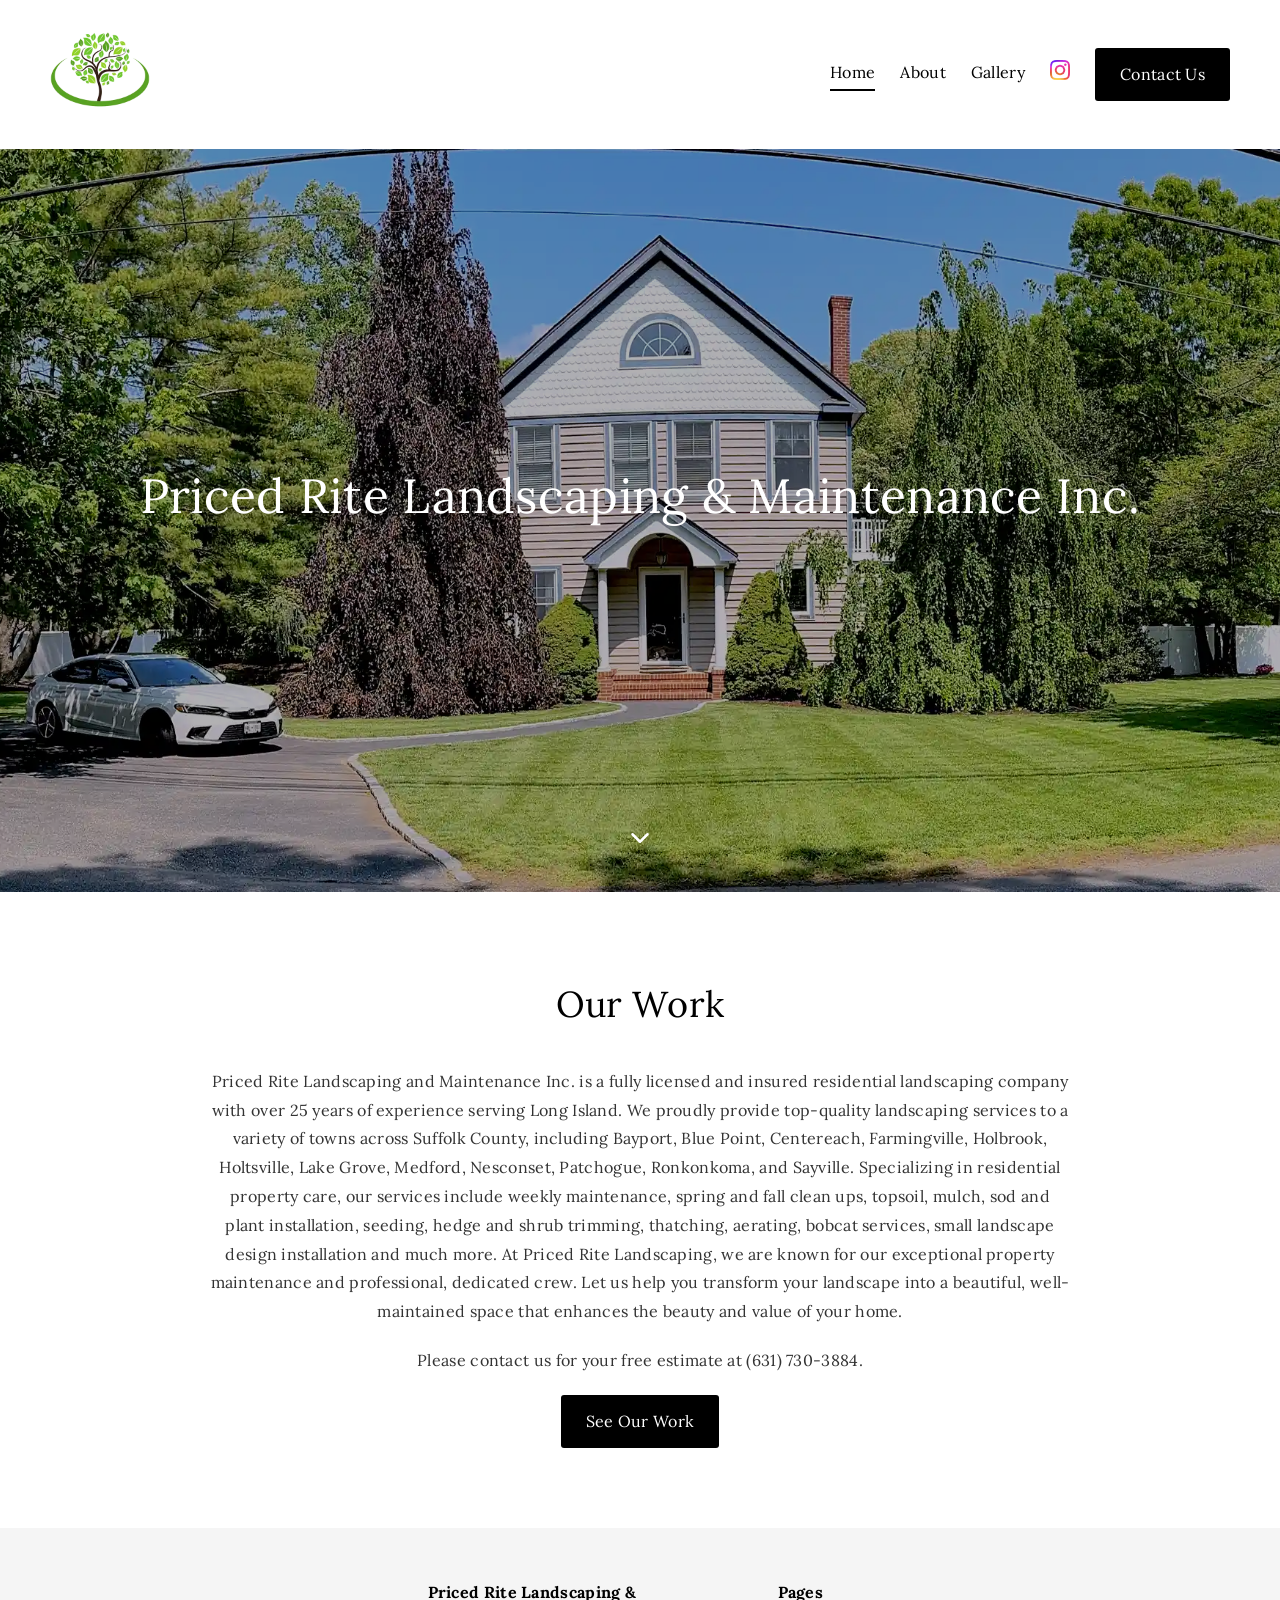
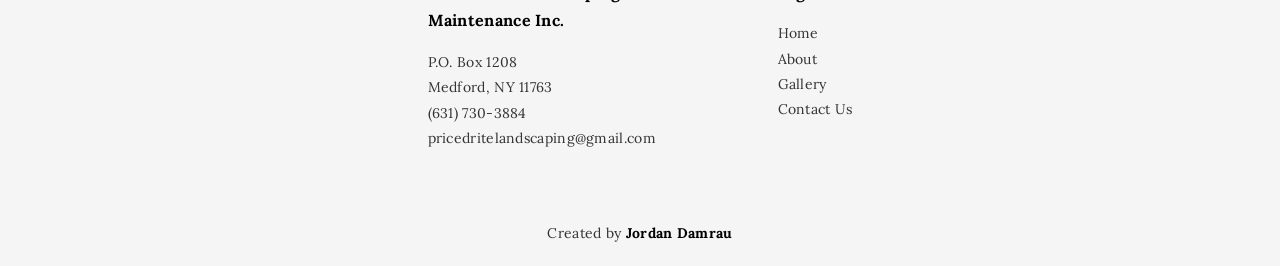
<file: index.html>
<!DOCTYPE html>
<html lang="en">
<head>
  <meta charset="UTF-8" />
  <meta name="viewport" content="width=device-width, initial-scale=1.0" />
  <title>Priced Rite Landscaping & Maintenance Inc.</title>
  <meta name="description" content="Priced Rite Landscaping & Maintenance Inc. offers reliable residential landscaping services across Suffolk County, NY. Free estimates!">
  
    <style>
      /* Resets and global defaults */
      * {
        margin: 0;
        padding: 0;
        box-sizing: border-box;
        scroll-behavior: smooth;
      }
    
      body {
        padding-top: 100px;
        font-family: 'Lora', serif;
        background-color: #ffffff;
        color: #000000;
        line-height: 1.8;
        letter-spacing: 0.3px;
      }
    
      /* Header */
      header {
        position: fixed;
        top: 0;
        left: 0;
        width: 100%;
        background-color: #ffffff;
        display: flex;
        justify-content: space-between;
        align-items: center;
        padding: 20px 50px;
        z-index: 1000;
        transition: all 0.3s ease;
      }
    
      header.scrolled {
        padding: 10px 50px;
      }
    
      .logo img {
        height: 100px;
        width: auto;
        transition: height 0.3s ease;
      }
      
      header.scrolled .logo img {
        height: 60px;
        width: auto;
      }
    
      nav {
        display: flex;
        align-items: center;
        gap: 25px;
      }
    
      nav a.nav-link {
        text-decoration: none;
        color: #000000;
        font-size: 16px;
        position: relative;
        padding-bottom: 5px;
      }
    
      nav a.nav-link::after {
        content: '';
        position: absolute;
        left: 0;
        bottom: 0;
        width: 100%;
        height: 2px;
        background-color: #ccc;
        opacity: 0;
        transition: opacity 0.3s ease;
      }
    
      nav a.nav-link:hover::after {
        opacity: 1;
      }
    
      nav a.nav-link.active::after {
        background-color: #000;
        opacity: 1;
      }
    
      /* Hero Section */
      .hero {
        position: relative;
        width: 100%;
        height: 88vh;
        overflow: hidden;
        white-space: nowrap;
      }
    
      .hero-image {
        position: relative;
        width: 100%;
        height: 100%;
      }
    
      .hero-image img {
        width: 100%;
        height: 100%;
        object-fit: cover;
      }
    
      .hero-image::after {
        content: "";
        position: absolute;
        top: 0;
        left: 0;
        width: 100%;
        height: 100%;
        background: rgba(0, 0, 0, 0.3);
        z-index: 1;
      }
    
      .hero-text {
        position: absolute;
        top: 50%;
        left: 50%;
        transform: translate(-50%, -50%);
        color: #ffffff;
        text-align: center;
        z-index: 2;
      }
    
      .hero-text h1 {
        font-size: 48px;
        font-weight: normal;
        margin: 0;
      }
    
      /* Down Arrow */
      .down-arrow {
        position: absolute;
        bottom: 30px;
        left: 50%;
        transform: translateX(-50%);
        animation: bounce 2s infinite;
        cursor: pointer;
        z-index: 2;
      }
    
      .down-arrow svg {
        stroke: #ffffff;
        transition: stroke 0.3s ease;
      }
    
      .down-arrow:hover svg {
        stroke: #cccccc;
      }
    
      @keyframes bounce {
        0%, 20%, 50%, 80%, 100% {
          transform: translateX(-50%) translateY(0);
        }
        40% {
          transform: translateX(-50%) translateY(-10px);
        }
        60% {
          transform: translateX(-50%) translateY(-5px);
        }
      }
      
      /* Responsive */
    @media (max-width: 768px) {
      body {
        padding-top: 150px;
      }

      .hero {
        height: 80vh;
      }

      .hero-text h1 {
        font-size: 24px;
        white-space: normal;
        overflow: visible;
        text-overflow: initial;
        max-width: 90vw;
      }

      header {
        flex-direction: column;
        gap: 20px;
        padding: 20px;
        white-space: wrap;
      }

      nav {
        flex-wrap: wrap;
        justify-content: center;
      }

      .logo img {
        height: 80px; /* Normal state on mobile */
      }
      
      header.scrolled .logo img {
        height: 50px; /* Scrolled state on mobile */
      }

      footer {
        flex-direction: column;
        align-items: center;
        text-align: center;
      }
    
      .footer-section {
        max-width: 100%;
      }
    }
    </style>
  
  <link rel="preload" as="style" href="style.css" onload="this.onload=null;this.rel='stylesheet'">
  <noscript><link rel="stylesheet" href="style.css"></noscript>
  
  <link rel="icon" type="image/png" href="imgs/logo.webp" />
  
  <!-- Preconnect to improve Google Fonts loading -->
  <link rel="preconnect" href="https://fonts.googleapis.com">
  <link rel="preconnect" href="https://fonts.gstatic.com" crossorigin>

  <!-- Preload the Google Font, then switch rel to stylesheet -->
  <link rel="preload" as="style" href="https://fonts.googleapis.com/css2?family=Lora:ital,wght@0,400..700;1,400..700&display=swap" 
    onload="this.onload=null;this.rel='stylesheet'">
    
  <link rel="preload" as="image" href="imgs/logo.webp" />
  <link rel="preload" as="image" href="imgs/main_page-1920.webp" />
  <link rel="preload" as="image" href="imgs/main_page-1280.webp" />
  <link rel="preload" as="image" href="imgs/main_page-768.webp" />
  <link rel="preload" as="image" href="imgs/main_page-480.webp" />

  <!-- Fallback for users with JS disabled -->
  <noscript>
    <link rel="stylesheet" href="https://fonts.googleapis.com/css2?family=Lora:ital,wght@0,400..700;1,400..700&display=swap">
  </noscript>
</head>
<body>
<script src="scripts.js" defer></script>

  <header>
    <div class="logo">
      <a href="/"><img src="imgs/logo.webp" alt="Logo" width="200" height="80" loading="lazy" /></a>
    </div>
    <nav>
        <a href="/" class="nav-link active">Home</a>
        <a href="/about-us/" class="nav-link">About</a>
        <a href="/gallery/" class="nav-link">Gallery</a>
        
        <!-- No class here -->
        <a href="https://www.instagram.com/pricedritelandscaping/">
          <img src="imgs/insta.webp" alt="Instagram" width="20" height="20">
        </a>
        
        <!-- No class here -->
        <a href="/contact-us/" class="btn-see-work">Contact Us</a>
      </nav>
  </header>

  <main>
  <section class="hero">
    <div class="hero-image">
      <img 
              src="imgs/main_page-1920.webp"
              srcset="
                imgs/main_page-480.webp 480w,
                imgs/main_page-768.webp 768w,
                imgs/main_page-1280.webp 1280w,
                imgs/main_page-1920.webp 1920w
              "
              sizes="(max-width: 480px) 100vw,
                     (max-width: 768px) 100vw,
                     (max-width: 1280px) 100vw,
                     100vw"
              alt="Priced Rite Landscaping"
              width="1920"
              height="1080"
          />
      <div class="hero-text">
        <h1>Priced Rite Landscaping & Maintenance Inc.</h1>
      </div>
      <a href="#our-work" class="down-arrow">
        <svg width="30" height="30" viewBox="0 0 24 24" fill="none" stroke="#ffffff" stroke-width="2" stroke-linecap="round" stroke-linejoin="round">
          <polyline points="6 9 12 15 18 9"></polyline>
        </svg>
      </a>
    </div>
  </section>

  <!-- Our Work Section -->
  <section class="our-work-section" id="our-work">
    <h2>Our Work</h2>
    <p>
      Priced Rite Landscaping and Maintenance Inc. is a fully licensed and insured residential landscaping company with over 25 years of experience serving Long Island. We proudly provide top-quality landscaping services to a variety of towns across Suffolk County, including Bayport, Blue Point, Centereach, Farmingville, Holbrook, Holtsville, Lake Grove, Medford, Nesconset, Patchogue, Ronkonkoma, and Sayville. Specializing in residential property care, our services include weekly maintenance, spring and fall clean ups, topsoil, mulch, sod and plant installation, seeding, hedge and shrub trimming, thatching, aerating, bobcat services, small landscape design installation and much more. At Priced Rite Landscaping, we are known for our exceptional property maintenance and professional, dedicated crew. Let us help you transform your landscape into a beautiful, well-maintained space that enhances the beauty and value of your home.
    </p>
    <p>
      Please contact us for your free estimate at (631) 730-3884.
    </p>
    <a href="/gallery/" class="btn-see-work">See Our Work</a>
  </section>
  </main>

  <!-- Footer Section -->
  <footer>
    <div class="footer-section">
      <h4>Priced Rite Landscaping & Maintenance Inc.</h4>
      <p>P.O. Box 1208<br>
        Medford, NY 11763<br>
        (631) 730-3884<br>
        <a href="mailto:pricedritelandscaping@gmail.com">pricedritelandscaping@gmail.com</a>
      </p>
    </div>
    <div class="footer-section">
      <h4>Pages</h4>
      <p><a href="/">Home</a><br>
        <a href="/about-us/">About</a><br>
        <a href="/gallery/">Gallery</a><br>
        <a href="/contact-us/">Contact Us</a>
      </p>
    </div>
  </footer>

  <div class="site-credit">
    <p>Created by <a href="https://damraunetwork.com/" target="_blank">Jordan Damrau</a></p>
  </div>

</body>
</html>
</file>
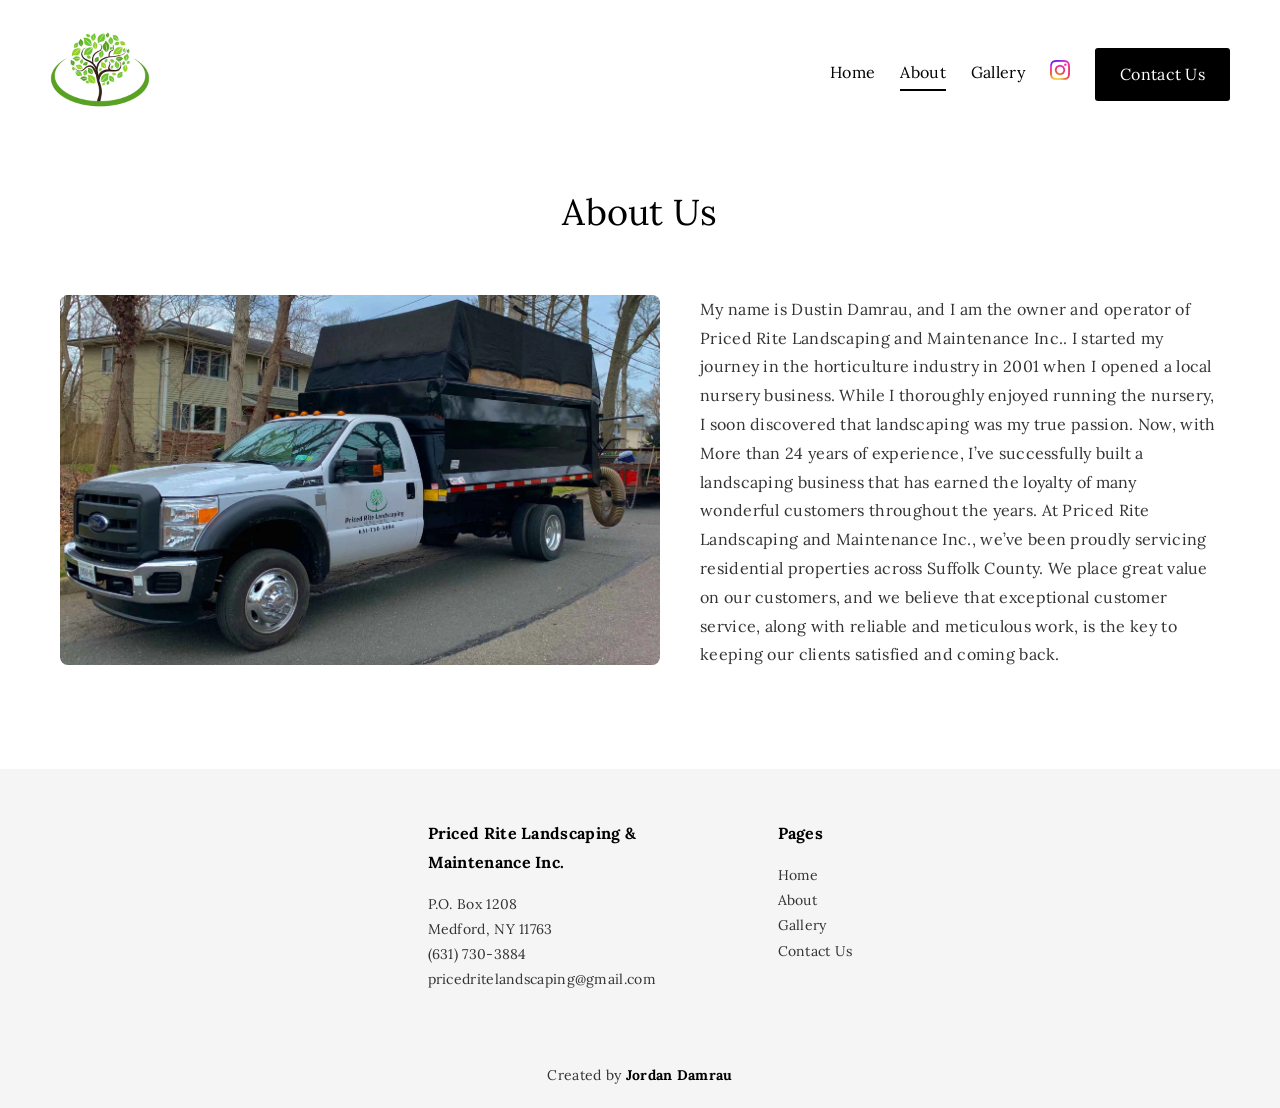
<file: about-us/index.html>
<!DOCTYPE html>
<html lang="en">
<head>
  <meta charset="UTF-8" />
  <meta name="viewport" content="width=device-width, initial-scale=1.0" />
  <title>Priced Rite Landscaping & Maintenance Inc.</title>
  <meta name="description" content="Learn about Priced Rite Landscaping & Maintenance Inc.—over 24 years of landscaping experience serving homeowners in Suffolk County, NY.">
  
  <link rel="stylesheet" href="style.css" />
  <link rel="icon" type="image/png" href="imgs/logo.webp" />
  
  <!-- Preconnect to improve Google Fonts loading -->
  <link rel="preconnect" href="https://fonts.googleapis.com">
  <link rel="preconnect" href="https://fonts.gstatic.com" crossorigin>

  <!-- Preload the Google Font, then switch rel to stylesheet -->
  <link rel="preload" as="style" href="https://fonts.googleapis.com/css2?family=Lora:ital,wght@0,400..700;1,400..700&display=swap" 
    onload="this.onload=null;this.rel='stylesheet'">

  <!-- Fallback for users with JS disabled -->
  <noscript>
    <link rel="stylesheet" href="https://fonts.googleapis.com/css2?family=Lora:ital,wght@0,400..700;1,400..700&display=swap">
  </noscript>
</head>
<body>
  <script src="scripts.js" defer></script>
  <!-- Header Section -->
  <header>
    <div class="logo">
        <a href="/"><img src="imgs/logo.webp" alt="Logo" loading="lazy" width="100px" height="auto"/></a>
      </div>
    <nav>
        <a href="/" class="nav-link">Home</a>
        <a href="/about-us/" class="nav-link active">About</a>
        <a href="/gallery/" class="nav-link">Gallery</a>
        
        <!-- No class here -->
        <a href="https://www.instagram.com/pricedritelandscaping/">
          <img src="imgs/insta.webp" alt="Instagram" style="height: 20px;">
        </a>
        
        <!-- No class here -->
        <a href="/contact-us/" class="btn-see-work">Contact Us</a>
      </nav>
  </header>
  
  <main>
  <!-- About Us Section -->
  <section class="about-section">
    <div class="about-title">
      <h1>About Us</h1>
    </div>
    <div class="about-content">
      <img src="imgs/truck.webp" alt="Priced Rite Landscaping Truck" loading="lazy"/>
      <div class="about-text">
        <p>My name is Dustin Damrau, and I am the owner and operator of Priced Rite Landscaping and Maintenance Inc.. I started my journey in the horticulture industry in 2001 when I opened a local nursery business. While I thoroughly enjoyed running the nursery, I soon discovered that landscaping was my true passion. Now, with More than 24 years of experience, I’ve successfully built a landscaping business that has earned the loyalty of many wonderful customers throughout the years. At Priced Rite Landscaping and Maintenance Inc., we’ve been proudly servicing residential properties across Suffolk County. We place great value on our customers, and we believe that exceptional customer service, along with reliable and meticulous work, is the key to keeping our clients satisfied and coming back.</p>
      </div>
    </div>
  </section>
  </main>

  <!-- Footer Section -->
  <footer>
    <div class="footer-section">
      <h4>Priced Rite Landscaping & Maintenance Inc.</h4>
      <p>P.O. Box 1208<br>
        Medford, NY 11763<br>
        (631) 730-3884<br>
        <a href="mailto:pricedritelandscaping@gmail.com">pricedritelandscaping@gmail.com</a>
      </p>
    </div>
    <div class="footer-section">
      <h4>Pages</h4>
      <p><a href="/">Home</a><br>
        <a href="/about-us/">About</a><br>
        <a href="/gallery/">Gallery</a><br>
        <a href="/contact-us/">Contact Us</a>
      </p>
    </div>
  </footer>

  <div class="site-credit">
    <p>Created by <a href="https://damraunetwork.com/" target="_blank">Jordan Damrau</a></p>
  </div>

</body>
</html>
</file>
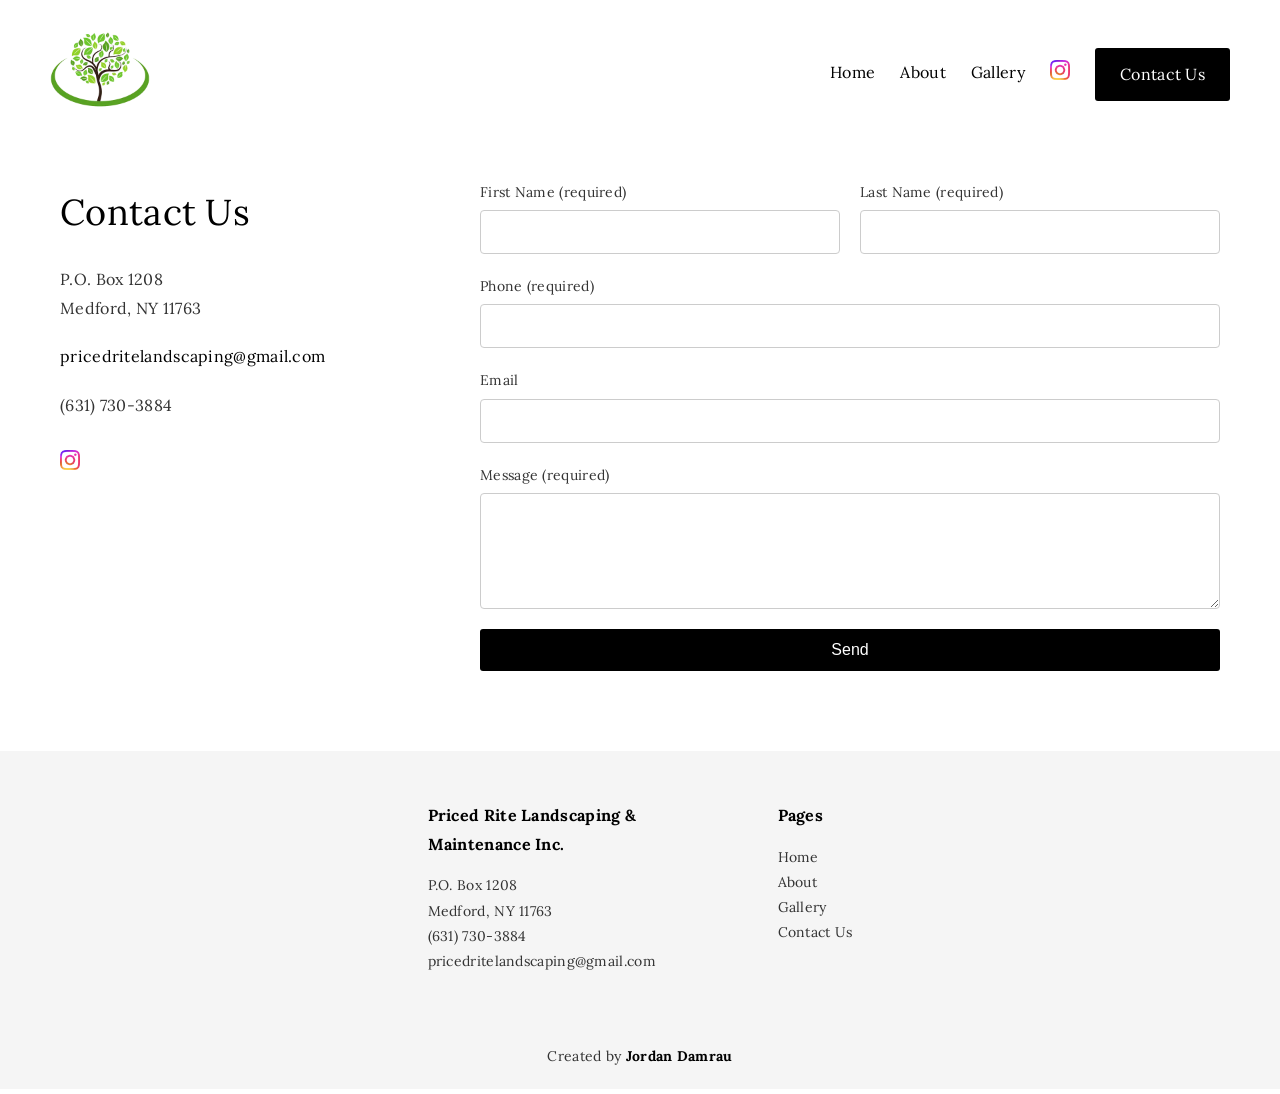
<file: contact-us/index.html>
<!DOCTYPE html>
<html lang="en">
<head>
  <meta charset="UTF-8" />
  <meta name="viewport" content="width=device-width, initial-scale=1.0" />
  <title>Priced Rite Landscaping & Maintenance Inc.</title>
  <meta name="description" content="Contact Priced Rite Landscaping & Maintenance Inc. for professional landscaping services in Suffolk County, NY. Call (631) 730-3884 for a free estimate.">
  
  <link rel="stylesheet" href="style.css" />
  <link rel="icon" type="image/png" href="imgs/logo.webp" />
  
  <!-- Preconnect to improve Google Fonts loading -->
  <link rel="preconnect" href="https://fonts.googleapis.com">
  <link rel="preconnect" href="https://fonts.gstatic.com" crossorigin>

  <!-- Preload the Google Font, then switch rel to stylesheet -->
  <link rel="preload" as="style" href="https://fonts.googleapis.com/css2?family=Lora:ital,wght@0,400..700;1,400..700&display=swap" 
    onload="this.onload=null;this.rel='stylesheet'">

  <!-- Fallback for users with JS disabled -->
  <noscript>
    <link rel="stylesheet" href="https://fonts.googleapis.com/css2?family=Lora:ital,wght@0,400..700;1,400..700&display=swap">
  </noscript>
</head>
<body>
  <script src="scripts.js" defer></script>
  <!-- Header -->
  <header>
    <div class="logo">
        <a href="/"><img src="imgs/logo.webp" alt="Logo" loading="lazy" height="100px" width="auto" /></a>
      </div>
    <nav>
        <a href="/" class="nav-link">Home</a>
        <a href="/about-us/" class="nav-link">About</a>
        <a href="/gallery/" class="nav-link">Gallery</a>
        
        <!-- No class here -->
        <a href="https://www.instagram.com/pricedritelandscaping/">
          <img src="imgs/insta.webp" alt="Instagram" style="height: 20px;">
        </a>
        
        <!-- No class here -->
        <a href="/contact-us/" class="btn-see-work">Contact Us</a>
      </nav>
  </header>

  <main>
  <!-- Contact Section -->
  <section class="contact-section">
    <div class="contact-container">

      <!-- Contact Info -->
      <div class="contact-info">
        <h1>Contact Us</h1>
        <p>P.O. Box 1208<br>Medford, NY 11763</p>
        <p><a href="mailto:pricedritelandscaping@gmail.com">pricedritelandscaping@gmail.com</a></p>
        <p>(631) 730-3884</p>
        <div class="social-icons">
          <a href="https://www.instagram.com/pricedritelandscaping/">
            <img src="imgs/insta.webp" alt="Instagram Icon" style="height: 20px;">
          </a>
        </div>
      </div>

      <!-- Contact Form -->
      <div class="contact-form">
        <form action="https://formspree.io/f/mblgjozq" method="POST">
          <div class="form-group">
            <label for="first-name">First Name <span>(required)</span></label>
            <input type="text" id="first-name" name="first-name" required>
          </div>
          <div class="form-group">
            <label for="last-name">Last Name <span>(required)</span></label>
            <input type="text" id="last-name" name="last-name" required>
          </div>
          <div class="form-group full-width">
            <label for="phone">Phone <span>(required)</span></label>
            <input type="tel" id="phone" name="phone" required>
          </div>
          <div class="form-group full-width">
            <label for="email">Email</label>
            <input type="email" id="email" name="email">
          </div>
          <div class="form-group full-width">
            <label for="message">Message <span>(required)</span></label>
            <textarea id="message" name="message" rows="5" required></textarea>
          </div>
          <div class="form-group full-width">
            <button type="submit" class="btn-submit">Send</button>
          </div>
        </form>
      </div>

    </div>
  </section>
  </main>

  <!-- Footer -->
  <footer>
    <div class="footer-section">
      <h4>Priced Rite Landscaping & Maintenance Inc.</h4>
      <p>P.O. Box 1208<br>
        Medford, NY 11763<br>
        (631) 730-3884<br>
        <a href="mailto:pricedritelandscaping@gmail.com">pricedritelandscaping@gmail.com</a>
      </p>
    </div>
    <div class="footer-section">
      <h4>Pages</h4>
      <p><a href="/">Home</a><br>
        <a href="/about-us/">About</a><br>
        <a href="/gallery/">Gallery</a><br>
        <a href="/contact-us/">Contact Us</a>
      </p>
    </div>
  </footer>

  <div class="site-credit">
    <p>Created by <a href="https://damraunetwork.com/" target="_blank">Jordan Damrau</a></p>
  </div>

</body>
</html>
</file>
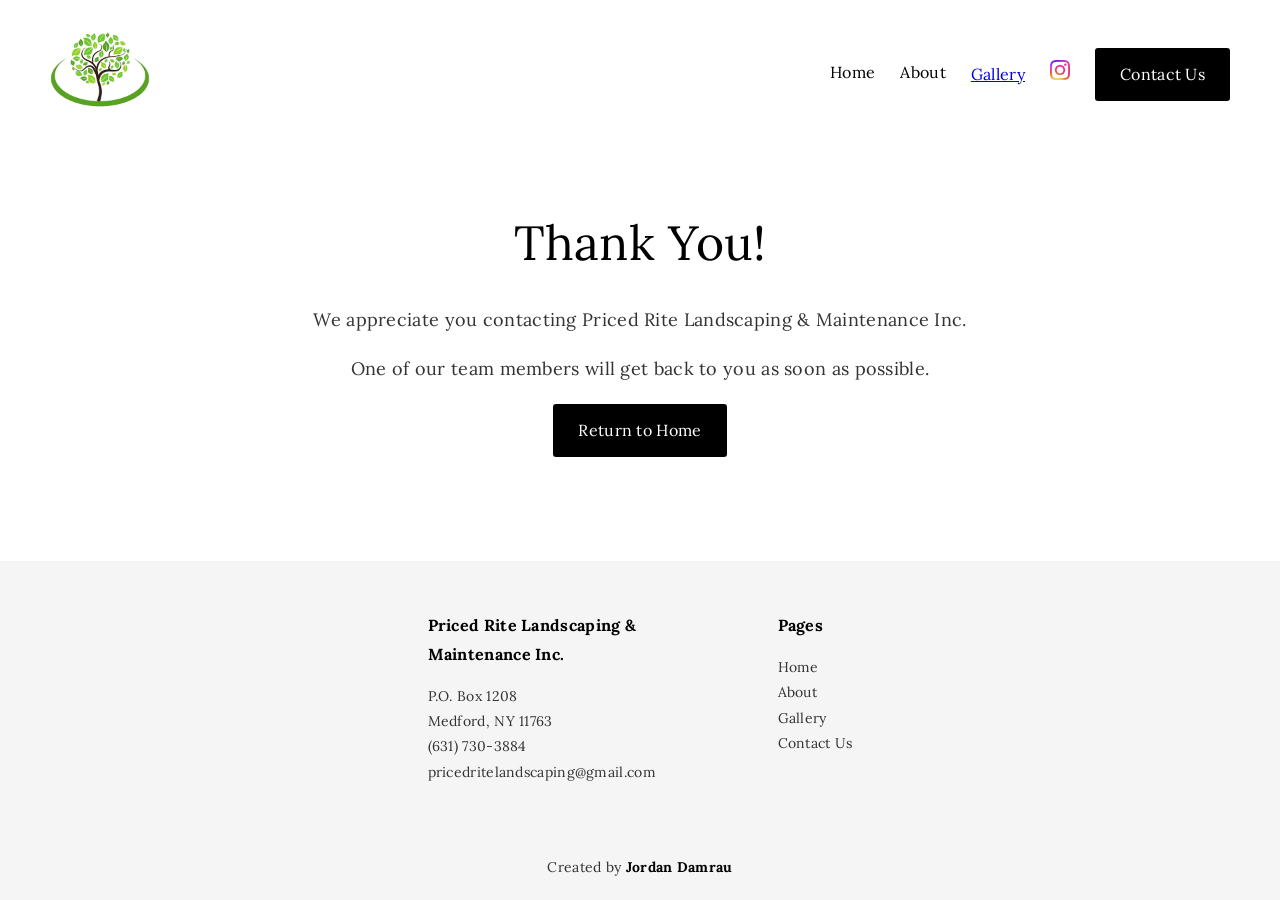
<file: contact-us/thank-you/index.html>
<!DOCTYPE html>
<html lang="en">
<head>
  <meta charset="UTF-8" />
  <meta name="viewport" content="width=device-width, initial-scale=1.0" />
  <title>Priced Rite Landscaping & Maintenance Inc.</title>
  <meta name="description" content="Thank you for contacting Priced Rite Landscaping & Maintenance Inc. We will respond shortly to your landscaping service inquiry.">
  
  <link rel="stylesheet" href="style.css" />
  <link rel="icon" type="image/png" href="imgs/logo.webp" />
  
  <!-- Preconnect to improve Google Fonts loading -->
  <link rel="preconnect" href="https://fonts.googleapis.com">
  <link rel="preconnect" href="https://fonts.gstatic.com" crossorigin>

  <!-- Preload the Google Font, then switch rel to stylesheet -->
  <link rel="preload" as="style" href="https://fonts.googleapis.com/css2?family=Lora:ital,wght@0,400..700;1,400..700&display=swap" 
    onload="this.onload=null;this.rel='stylesheet'">

  <!-- Fallback for users with JS disabled -->
  <noscript>
    <link rel="stylesheet" href="https://fonts.googleapis.com/css2?family=Lora:ital,wght@0,400..700;1,400..700&display=swap">
  </noscript>
</head>
<body>
  <script src="scripts.js" defer></script>
  <!-- Header Section -->
  <header>
    <div class="logo">
        <a href="/"><img src="imgs/logo.webp" alt="Logo" loading="lazy" height="100px" width="auto" /></a>
      </div>
    <nav>
        <a href="/" class="nav-link">Home</a>
        <a href="/about-us/" class="nav-link">About</a>
        <a href="/gallery/ class="nav-link">Gallery</a>
        
        <!-- No class here -->
        <a href="https://www.instagram.com/pricedritelandscaping/">
          <img src="imgs/insta.webp" alt="Instagram" style="height: 20px;">
        </a>
        
        <!-- No class here -->
        <a href="/contact-us/" class="btn-see-work">Contact Us</a>
      </nav>
  </header>

  <main>
  <!-- Thank You Section -->
  <section class="thank-you-section">
    <h1>Thank You!</h1>
    <p>We appreciate you contacting Priced Rite Landscaping & Maintenance Inc.</p>
    <p>One of our team members will get back to you as soon as possible.</p>
    <a href="/" class="btn-home">Return to Home</a>
  </section>
  </main>

  <!-- Footer Section -->
  <footer>
    <div class="footer-section">
      <h4>Priced Rite Landscaping & Maintenance Inc.</h4>
      <p>P.O. Box 1208<br>
        Medford, NY 11763<br>
        (631) 730-3884<br>
        <a href="mailto:pricedritelandscaping@gmail.com">pricedritelandscaping@gmail.com</a>
      </p>
    </div>
    <div class="footer-section">
      <h4>Pages</h4>
      <p><a href="/">Home</a><br>
        <a href="/about-us/">About</a><br>
        <a href="/gallery/">Gallery</a><br>
        <a href="/contact-us/">Contact Us</a>
      </p>
    </div>
  </footer>

  <div class="site-credit">
    <p>Created by <a href="https://damraunetwork.com/" target="_blank">Jordan Damrau</a></p>
  </div>

</body>
</html>
</file>
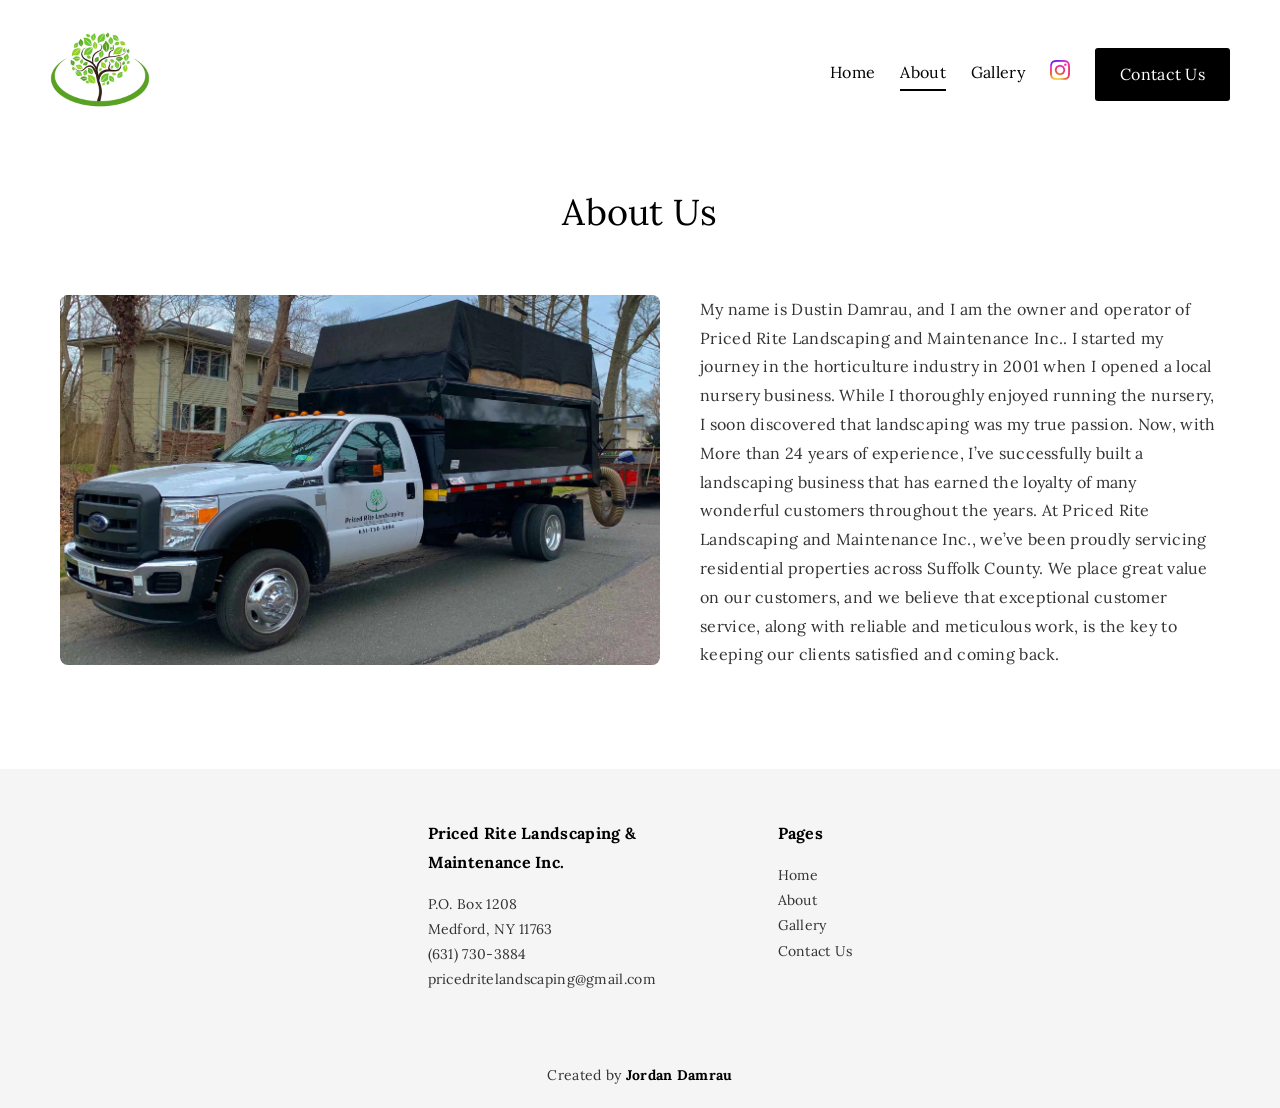
<file: about-us.html>
<!DOCTYPE html>
<html lang="en">
<head>
  <meta charset="UTF-8" />
  <meta name="viewport" content="width=device-width, initial-scale=1.0" />
  <title>Priced Rite Landscaping & Maintenance Inc.</title>
  <meta name="description" content="Learn about Priced Rite Landscaping & Maintenance Inc.—over 24 years of landscaping experience serving homeowners in Suffolk County, NY.">
  
  <link rel="stylesheet" href="style.css" />
  <link rel="icon" type="image/png" href="imgs/logo.webp" />
  
  <!-- Preconnect to improve Google Fonts loading -->
  <link rel="preconnect" href="https://fonts.googleapis.com">
  <link rel="preconnect" href="https://fonts.gstatic.com" crossorigin>

  <!-- Preload the Google Font, then switch rel to stylesheet -->
  <link rel="preload" as="style" href="https://fonts.googleapis.com/css2?family=Lora:ital,wght@0,400..700;1,400..700&display=swap" 
    onload="this.onload=null;this.rel='stylesheet'">

  <!-- Fallback for users with JS disabled -->
  <noscript>
    <link rel="stylesheet" href="https://fonts.googleapis.com/css2?family=Lora:ital,wght@0,400..700;1,400..700&display=swap">
  </noscript>
</head>
<body>
  <script src="scripts.js" defer></script>
  <!-- Header Section -->
  <header>
    <div class="logo">
        <a href="index.html"><img src="imgs/logo.webp" alt="Logo" loading="lazy" width="100px" height="auto"/></a>
      </div>
    <nav>
        <a href="index.html" class="nav-link">Home</a>
        <a href="about-us.html" class="nav-link active">About</a>
        <a href="gallery.html" class="nav-link">Gallery</a>
        
        <!-- No class here -->
        <a href="https://www.instagram.com/pricedritelandscaping/">
          <img src="imgs/insta.webp" alt="Instagram" style="height: 20px;">
        </a>
        
        <!-- No class here -->
        <a href="contact-us.html" class="btn-see-work">Contact Us</a>
      </nav>
  </header>
  
  <main>
  <!-- About Us Section -->
  <section class="about-section">
    <div class="about-title">
      <h1>About Us</h1>
    </div>
    <div class="about-content">
      <img src="imgs/truck.webp" alt="Priced Rite Landscaping Truck" loading="lazy"/>
      <div class="about-text">
        <p>My name is Dustin Damrau, and I am the owner and operator of Priced Rite Landscaping and Maintenance Inc.. I started my journey in the horticulture industry in 2001 when I opened a local nursery business. While I thoroughly enjoyed running the nursery, I soon discovered that landscaping was my true passion. Now, with More than 24 years of experience, I’ve successfully built a landscaping business that has earned the loyalty of many wonderful customers throughout the years. At Priced Rite Landscaping and Maintenance Inc., we’ve been proudly servicing residential properties across Suffolk County. We place great value on our customers, and we believe that exceptional customer service, along with reliable and meticulous work, is the key to keeping our clients satisfied and coming back.</p>
      </div>
    </div>
  </section>
  </main>

  <!-- Footer Section -->
  <footer>
    <div class="footer-section">
      <h4>Priced Rite Landscaping & Maintenance Inc.</h4>
      <p>P.O. Box 1208<br>
        Medford, NY 11763<br>
        (631) 730-3884<br>
        <a href="mailto:pricedritelandscaping@gmail.com">pricedritelandscaping@gmail.com</a>
      </p>
    </div>
    <div class="footer-section">
      <h4>Pages</h4>
      <p><a href="index.html">Home</a><br>
        <a href="about-us.html">About</a><br>
        <a href="gallery.html">Gallery</a><br>
        <a href="contact-us.html">Contact Us</a>
      </p>
    </div>
  </footer>

  <div class="site-credit">
    <p>Created by <a href="https://damraunetwork.com/" target="_blank">Jordan Damrau</a></p>
  </div>

</body>
</html>
</file>
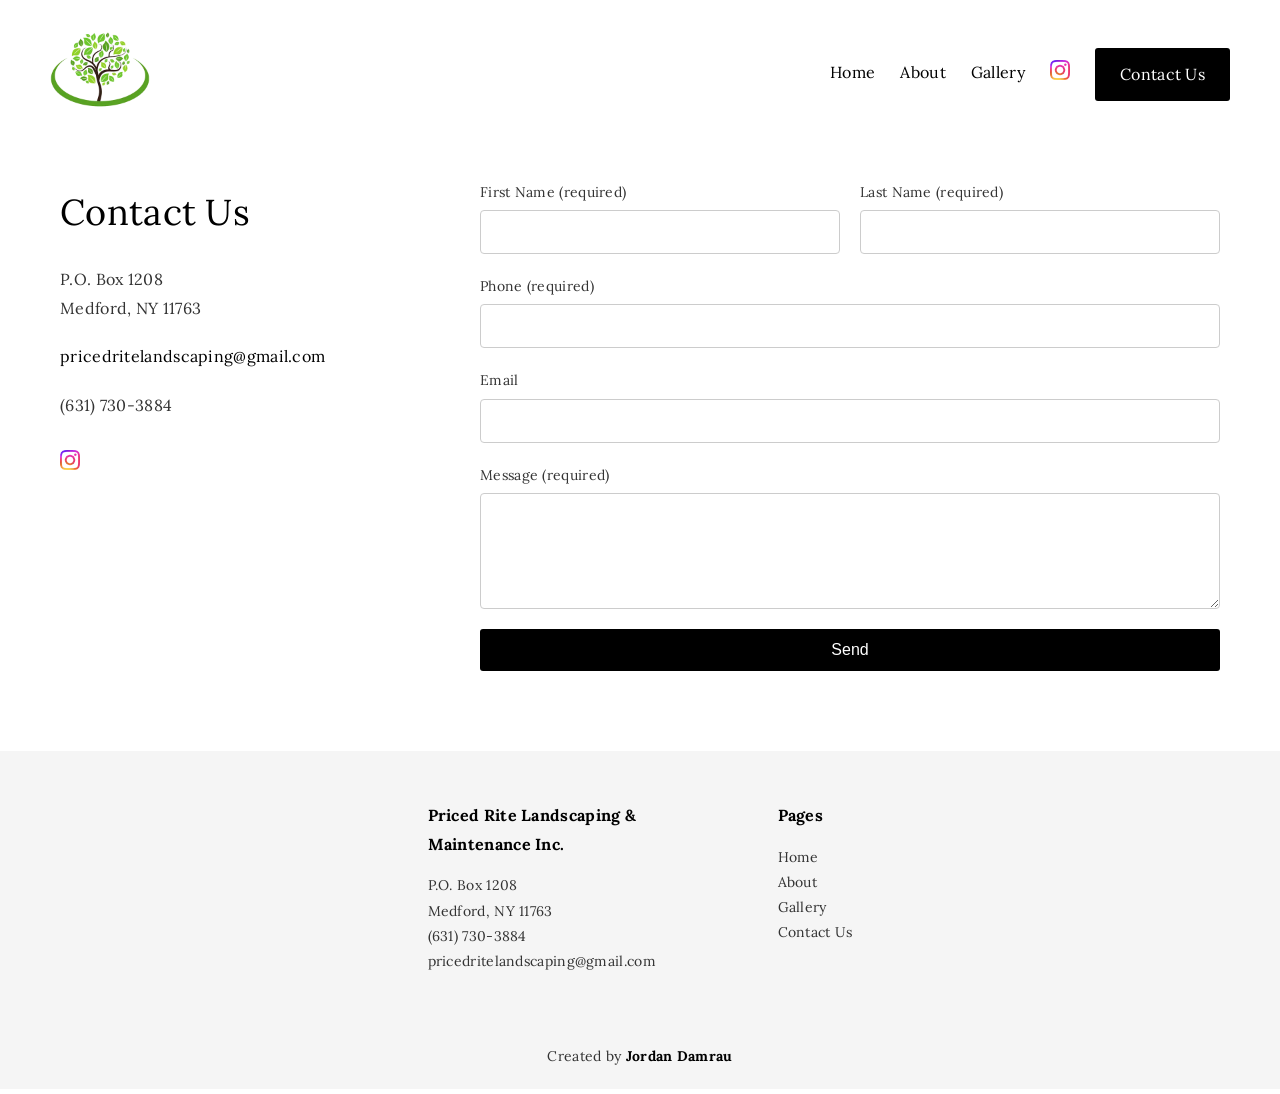
<file: contact-us.html>
<!DOCTYPE html>
<html lang="en">
<head>
  <meta charset="UTF-8" />
  <meta name="viewport" content="width=device-width, initial-scale=1.0" />
  <title>Priced Rite Landscaping & Maintenance Inc.</title>
  <meta name="description" content="Contact Priced Rite Landscaping & Maintenance Inc. for professional landscaping services in Suffolk County, NY. Call (631) 730-3884 for a free estimate.">
  
  <link rel="stylesheet" href="style.css" />
  <link rel="icon" type="image/png" href="imgs/logo.webp" />
  
  <!-- Preconnect to improve Google Fonts loading -->
  <link rel="preconnect" href="https://fonts.googleapis.com">
  <link rel="preconnect" href="https://fonts.gstatic.com" crossorigin>

  <!-- Preload the Google Font, then switch rel to stylesheet -->
  <link rel="preload" as="style" href="https://fonts.googleapis.com/css2?family=Lora:ital,wght@0,400..700;1,400..700&display=swap" 
    onload="this.onload=null;this.rel='stylesheet'">

  <!-- Fallback for users with JS disabled -->
  <noscript>
    <link rel="stylesheet" href="https://fonts.googleapis.com/css2?family=Lora:ital,wght@0,400..700;1,400..700&display=swap">
  </noscript>
</head>
<body>
  <script src="scripts.js" defer></script>
  <!-- Header -->
  <header>
    <div class="logo">
        <a href="index.html"><img src="imgs/logo.webp" alt="Logo" loading="lazy" height="100px" width="auto" /></a>
      </div>
    <nav>
        <a href="index.html" class="nav-link">Home</a>
        <a href="about-us.html" class="nav-link">About</a>
        <a href="gallery.html" class="nav-link">Gallery</a>
        
        <!-- No class here -->
        <a href="https://www.instagram.com/pricedritelandscaping/">
          <img src="imgs/insta.webp" alt="Instagram" style="height: 20px;">
        </a>
        
        <!-- No class here -->
        <a href="contact-us.html" class="btn-see-work">Contact Us</a>
      </nav>
  </header>

  <main>
  <!-- Contact Section -->
  <section class="contact-section">
    <div class="contact-container">

      <!-- Contact Info -->
      <div class="contact-info">
        <h1>Contact Us</h1>
        <p>P.O. Box 1208<br>Medford, NY 11763</p>
        <p><a href="mailto:pricedritelandscaping@gmail.com">pricedritelandscaping@gmail.com</a></p>
        <p>(631) 730-3884</p>
        <div class="social-icons">
          <a href="https://www.instagram.com/pricedritelandscaping/">
            <img src="imgs/insta.webp" alt="Instagram Icon" style="height: 20px;">
          </a>
        </div>
      </div>

      <!-- Contact Form -->
      <div class="contact-form">
        <form action="https://formspree.io/f/mblgjozq" method="POST">
          <div class="form-group">
            <label for="first-name">First Name <span>(required)</span></label>
            <input type="text" id="first-name" name="first-name" required>
          </div>
          <div class="form-group">
            <label for="last-name">Last Name <span>(required)</span></label>
            <input type="text" id="last-name" name="last-name" required>
          </div>
          <div class="form-group full-width">
            <label for="phone">Phone <span>(required)</span></label>
            <input type="tel" id="phone" name="phone" required>
          </div>
          <div class="form-group full-width">
            <label for="email">Email</label>
            <input type="email" id="email" name="email">
          </div>
          <div class="form-group full-width">
            <label for="message">Message <span>(required)</span></label>
            <textarea id="message" name="message" rows="5" required></textarea>
          </div>
          <div class="form-group full-width">
            <button type="submit" class="btn-submit">Send</button>
          </div>
        </form>
      </div>

    </div>
  </section>
  </main>

  <!-- Footer -->
  <footer>
    <div class="footer-section">
      <h4>Priced Rite Landscaping & Maintenance Inc.</h4>
      <p>P.O. Box 1208<br>
        Medford, NY 11763<br>
        (631) 730-3884<br>
        <a href="mailto:pricedritelandscaping@gmail.com">pricedritelandscaping@gmail.com</a>
      </p>
    </div>
    <div class="footer-section">
      <h4>Pages</h4>
      <p><a href="index.html">Home</a><br>
        <a href="about-us.html">About</a><br>
        <a href="gallery.html">Gallery</a><br>
        <a href="contact-us.html">Contact Us</a>
      </p>
    </div>
  </footer>

  <div class="site-credit">
    <p>Created by <a href="https://damraunetwork.com/" target="_blank">Jordan Damrau</a></p>
  </div>

</body>
</html>
</file>
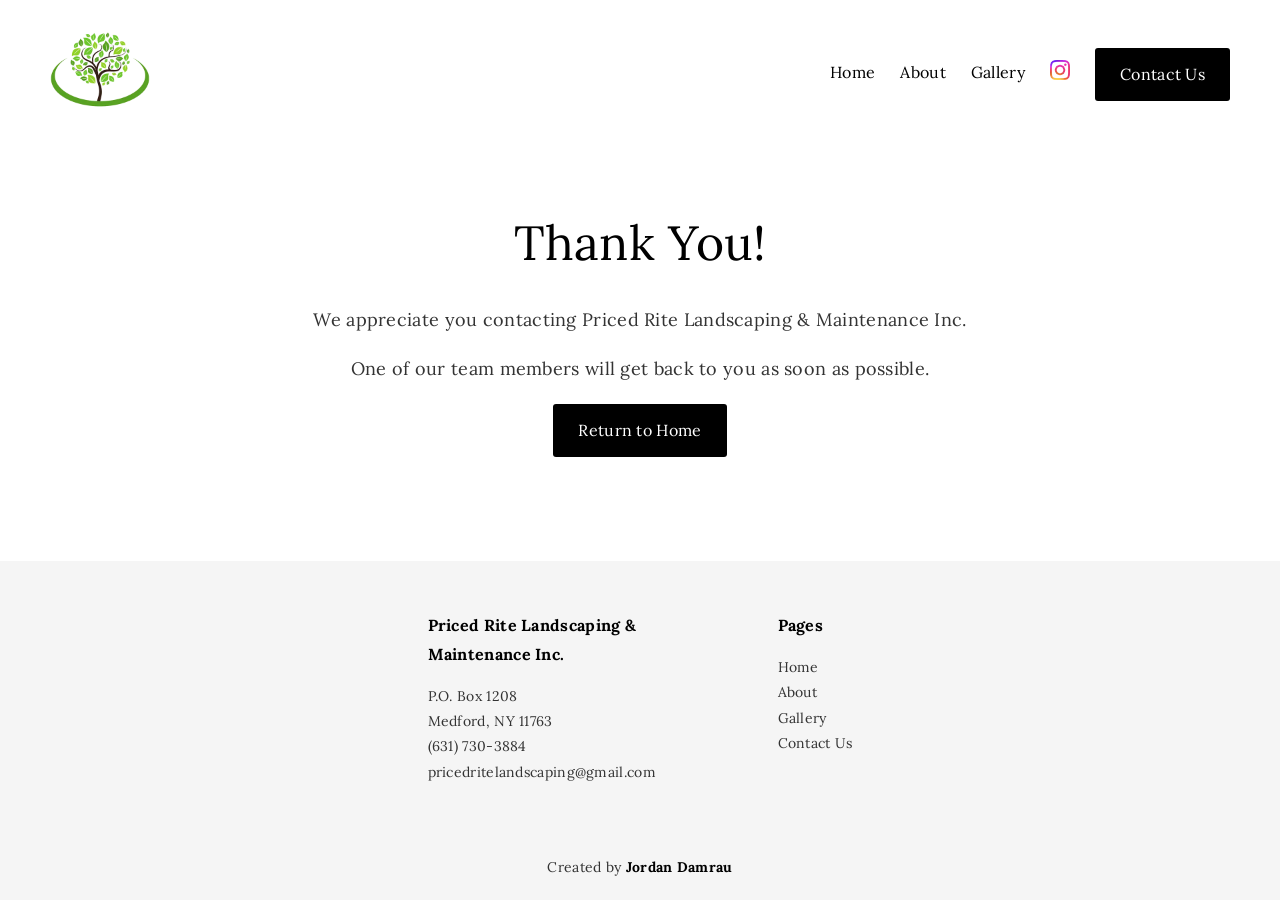
<file: thank-you.html>
<!DOCTYPE html>
<html lang="en">
<head>
  <meta charset="UTF-8" />
  <meta name="viewport" content="width=device-width, initial-scale=1.0" />
  <title>Priced Rite Landscaping & Maintenance Inc.</title>
  <meta name="description" content="Thank you for contacting Priced Rite Landscaping & Maintenance Inc. We will respond shortly to your landscaping service inquiry.">
  
  <link rel="stylesheet" href="style.css" />
  <link rel="icon" type="image/png" href="imgs/logo.webp" />
  
  <!-- Preconnect to improve Google Fonts loading -->
  <link rel="preconnect" href="https://fonts.googleapis.com">
  <link rel="preconnect" href="https://fonts.gstatic.com" crossorigin>

  <!-- Preload the Google Font, then switch rel to stylesheet -->
  <link rel="preload" as="style" href="https://fonts.googleapis.com/css2?family=Lora:ital,wght@0,400..700;1,400..700&display=swap" 
    onload="this.onload=null;this.rel='stylesheet'">

  <!-- Fallback for users with JS disabled -->
  <noscript>
    <link rel="stylesheet" href="https://fonts.googleapis.com/css2?family=Lora:ital,wght@0,400..700;1,400..700&display=swap">
  </noscript>
</head>
<body>
  <script src="scripts.js" defer></script>
  <!-- Header Section -->
  <header>
    <div class="logo">
        <a href="index.html"><img src="imgs/logo.webp" alt="Logo" loading="lazy" height="100px" width="auto" /></a>
      </div>
    <nav>
        <a href="index.html" class="nav-link">Home</a>
        <a href="about-us.html" class="nav-link">About</a>
        <a href="gallery.html" class="nav-link">Gallery</a>
        
        <!-- No class here -->
        <a href="https://www.instagram.com/pricedritelandscaping/">
          <img src="imgs/insta.webp" alt="Instagram" style="height: 20px;">
        </a>
        
        <!-- No class here -->
        <a href="contact-us.html" class="btn-see-work">Contact Us</a>
      </nav>
  </header>

  <main>
  <!-- Thank You Section -->
  <section class="thank-you-section">
    <h1>Thank You!</h1>
    <p>We appreciate you contacting Priced Rite Landscaping & Maintenance Inc.</p>
    <p>One of our team members will get back to you as soon as possible.</p>
    <a href="index.html" class="btn-home">Return to Home</a>
  </section>
  </main>

  <!-- Footer Section -->
  <footer>
    <div class="footer-section">
      <h4>Priced Rite Landscaping & Maintenance Inc.</h4>
      <p>P.O. Box 1208<br>
        Medford, NY 11763<br>
        (631) 730-3884<br>
        <a href="mailto:pricedritelandscaping@gmail.com">pricedritelandscaping@gmail.com</a>
      </p>
    </div>
    <div class="footer-section">
      <h4>Pages</h4>
      <p><a href="index.html">Home</a><br>
        <a href="about-us.html">About</a><br>
        <a href="gallery.html">Gallery</a><br>
        <a href="contact-us.html">Contact Us</a>
      </p>
    </div>
  </footer>

  <div class="site-credit">
    <p>Created by <a href="https://damraunetwork.com/" target="_blank">Jordan Damrau</a></p>
  </div>

</body>
</html>
</file>
<file: style.css>
* {
      margin: 0;
      padding: 0;
      box-sizing: border-box;
      scroll-behavior: smooth;
    }

    body {
      padding-top: 100px;
        font-family: 'Lora', serif;
        background-color: #ffffff;
        color: #000000;
        line-height: 1.8;             /* Global line spacing */
        letter-spacing: 0.3px;        /* Optional global letter spacing */
        display:flex;
        flex-direction:column;
        min-height:100vh;
      }

      main{
        flex:1;
      }

      header {
        position: fixed;
        top: 0;
        left: 0;
        width: 100%;
        background-color: #ffffff;
        display: flex;
        justify-content: space-between;
        align-items: center;
        padding: 20px 50px;
        z-index: 1000;
        transition: all 0.3s ease;
      }
      
      header.scrolled {
        padding: 10px 50px;
      }

      .down-arrow {
        position: absolute;
        bottom: 30px;
        left: 50%;
        transform: translateX(-50%);
        animation: bounce 2s infinite;
        cursor: pointer;
        z-index: 2;
      }
      
      .down-arrow svg {
        stroke: #ffffff; /* Arrow color */
        transition: stroke 0.3s ease;
      }
      
      .down-arrow:hover svg {
        stroke: #cccccc; /* Change color on hover */
      }
      
      @keyframes bounce {
        0%, 20%, 50%, 80%, 100% {
          transform: translateX(-50%) translateY(0);
        }
        40% {
          transform: translateX(-50%) translateY(-10px);
        }
        60% {
          transform: translateX(-50%) translateY(-5px);
        }
      }
      
      .logo img {
        height: 100px; /* Normal state */
        width: auto;   /* Maintain aspect ratio */
        transition: height 0.3s ease;
      }
    
      header.scrolled .logo img {
        height: 60px;  /* Smaller on scroll */
        width: auto;   /* Maintain aspect ratio */
      }
      
      nav {
        display: flex;
        align-items: center;
        gap: 25px;
      }

    nav {
      display: flex;
      align-items: center;
      gap: 25px;
    }

    nav a.nav-link {
        text-decoration: none;
        color: #000000;
        font-size: 16px;
        position: relative;
        padding-bottom: 5px;
      }
      
      /* Base underline setup - hidden initially */
      nav a.nav-link::after {
        content: '';
        position: absolute;
        left: 0;
        bottom: 0;
        width: 100%;
        height: 2px;
        background-color: #ccc; /* Light grey */
        opacity: 0; /* Start invisible */
        transition: opacity 0.3s ease;
      }
      
      /* Fade in underline on hover */
      nav a.nav-link:hover::after {
        opacity: 1;
      }
      
      /* Active link has a black underline, always visible */
      nav a.nav-link.active::after {
        background-color: #000;
        opacity: 1;
      }

    .contact-button {
      background-color: #000;
      color: #fff;
      padding: 10px 20px;
      text-decoration: none;
      font-weight: bold;
      border-radius: 3px;
    }

    .hero {
      position: relative;
      width: 100%;
      height: 88vh; /* or 100vh if you want it to fill the screen */
      overflow: hidden;
      white-space: nowrap; /* Prevents wrapping */
    }
    
    .hero-image {
      position: relative;
      width: 100%;
      height: 100%;
    }
    
    .hero-image img {
      width: 100%;
      height: 100%;
      object-fit: cover;
    }
    
    .hero-text {
      position: absolute;
      top: 50%;
      left: 50%;
      transform: translate(-50%, -50%);
      color: #ffffff;
      text-align: center;
      z-index: 2;
    }
    
    .hero-text h1 {
      font-size: 48px;
      font-weight: normal;
      margin: 0;
    }
    
    /* Light or dark overlay */
    .hero-image::after {
      content: "";
      position: absolute;
      top: 0;
      left: 0;
      width: 100%;
      height: 100%;
      background: rgba(0, 0, 0, 0.3); /* Dark overlay; adjust opacity if you want lighter */
      z-index: 1;
    }

    .main-image {
      width: 100%;
      max-height: 600px;
      object-fit: cover;
    }

    /* About Section */
.about-section {
    padding: 80px 20px;                 /* Top and bottom space */
    max-width: 1200px;                  /* Limits the content width */
    margin: 0 auto;                     /* Centers the section horizontally */
  }
  
  .about-title {
    text-align: center;                 /* Center the heading */
    margin-bottom: 50px;                /* Space below the heading */
  }
  
  .about-title h1 {
    font-size: 36px;                    /* Larger heading size */
    font-weight: normal;                /* No bold */
  }
  
  .about-content {
    display: flex;                      /* Side-by-side layout */
    gap: 40px;                          /* Space between image and text */
    flex-wrap: wrap;                    /* Allows wrapping on smaller screens */
    align-items: flex-start;            /* Align items at the top */
  }
  
  .about-content img {
    width: 100%;                        /* Responsive */
    max-width: 600px;                   /* Limit max width of image */
    border-radius: 8px;                 /* Slightly rounded corners for the image */
  }
  
  .about-text {
    flex: 1;                            /* Fill remaining space */
    min-width: 300px;                   /* Doesn't get smaller than this */
  }
  
  .about-text p {
    margin-bottom: 20px;                /* Space between paragraphs */
    font-size: 16px;                    /* Readable font size */
    color: #333;                        /* Softer black for text */
  }

  .gallery-section {
    padding: 80px 20px;
    max-width: 1200px;
    margin: 0 auto;
  }
  
  .gallery-title {
    text-align: center;
    font-size: 36px;
    margin-bottom: 50px;
    font-weight: normal;
  }
  
  .gallery-container {
    display: flex;
    flex-wrap: wrap;
    justify-content: center;
    gap: 30px;
  }
  
  .gallery-item {
    flex: 1 1 300px; /* Responsive size */
    max-width: 350px;
    text-align: center;
  }
  
  .gallery-item img {
    width: 100%;
    height: auto;
    border-radius: 8px;
    box-shadow: 0 4px 10px rgba(0, 0, 0, 0.1);
    transition: transform 0.3s ease, filter 0.3s ease; /* Smooth transition for both zoom and dim */
  }

  .gallery-item img:hover {
    filter: brightness(70%);
    transform: scale(1.05);
    cursor: pointer;
  }
  
  .gallery-item p {
    margin-top: 10px;
    font-size: 16px;
    color: #333;
  }

  .contact-section {
    padding: 80px 20px;
    max-width: 1200px;
    margin: 0 auto;
  }
  
  .contact-container {
    display: flex;
    gap: 50px;
    flex-wrap: wrap;
  }
  
  .contact-info {
    flex: 1;
    min-width: 300px;
  }
  
  .contact-info h1 {
    font-size: 36px;
    margin-bottom: 20px;
    font-weight: normal;
  }
  
  .contact-info p {
    margin-bottom: 20px;
    color: #333;
    font-size: 16px;
  }
  
  .contact-info a {
    color: #000;
    text-decoration: none;
  }
  
  .contact-info a:hover {
    text-decoration: underline;
  }
  
  .social-icons a {
    display: inline-block;
    margin-top: 10px;
  }
  
  .contact-form {
    flex: 2;
    min-width: 300px;
  }
  
  form {
    display: flex;
    flex-wrap: wrap;
    gap: 20px;
  }
  
  .form-group {
    flex: 1;
    display: flex;
    flex-direction: column;
  }
  
  .form-group.full-width {
    flex: 1 1 100%;
  }
  
  label {
    font-size: 14px;
    margin-bottom: 5px;
    color: #333;
  }
  
  input,
  textarea {
    padding: 12px 15px;
    font-size: 16px;
    border: 1px solid #ccc;
    border-radius: 4px;
  }
  
  textarea {
    resize: vertical;
  }
  
  .btn-submit {
    background-color: #000;
    color: #fff;
    padding: 12px 25px;
    font-size: 16px;
    border: none;
    border-radius: 3px;
    cursor: pointer;
    transition: background-color 0.3s ease;
  }
  
  .btn-submit:hover {
    background-color: #333;
  }

  .our-work-section {
    text-align: center;
    padding: 80px 20px;
    max-width: 900px;
    margin: 0 auto;
  }
  
  .our-work-section h2 {
    font-size: 36px;
    margin-bottom: 30px;
    font-weight: normal;
  }
  
  .our-work-section p {
    font-size: 16px;
    color: #333;
    line-height: 1.8;
    margin-bottom: 20px;
  }
  
  .btn-see-work {
    display: inline-block;
    background-color: #000;
    color: #fff;
    padding: 12px 25px;
    text-decoration: none;
    font-size: 16px;
    border-radius: 3px;
    transition: background-color 0.3s ease;
  }
  
  .btn-see-work:hover {
    background-color: #333;
  }

  .thank-you-section {
    text-align: center;
    padding: 100px 20px;
    max-width: 800px;
    margin: 0 auto;
  }
  
  .thank-you-section h1 {
    font-size: 48px;
    margin-bottom: 20px;
    font-weight: normal;
  }
  
  .thank-you-section p {
    font-size: 18px;
    color: #333;
    margin-bottom: 20px;
    line-height: 1.6;
  }
  
  .btn-home {
    display: inline-block;
    background-color: #000;
    color: #fff;
    padding: 12px 25px;
    text-decoration: none;
    font-size: 16px;
    border-radius: 3px;
    transition: background-color 0.3s ease;
  }
  
  .btn-home:hover {
    background-color: #333;
  }

  footer {
    background-color: #f5f5f5;
    padding: 50px 20px;
    display: flex;
    justify-content: center; /* Center the two sections horizontally */
    align-items: flex-start; /* Align them to the top */
    text-align: left;        /* Keep the text aligned left inside each section */
    font-size: 14px;
    gap: 50px;               /* Space between the two footer sections */
  }
  
  .footer-section {
    max-width: 300px;        /* Limit width so it's clean */
  }
  
  .footer-section h4 {
    font-size: 16px;
    margin-bottom: 15px;
    color: #000;
  }
  
  .footer-section p,
  .footer-section a {
    color: #333;
    text-decoration: none;
    line-height: 1.8;
  }
  
  .footer-section a:hover {
    text-decoration: underline;
  }

  .lightbox {
    display: none; /* Hidden by default */
    position: fixed;
    z-index: 9999;
    left: 0;
    top: 0;
    width: 100%;
    height: 100%;
    background: rgba(0, 0, 0, 0.8); /* Dark background */
    justify-content: center;
    align-items: center;
  }
  
  .lightbox img {
    max-width: 90%;
    max-height: 80%;
    border-radius: 8px;
    box-shadow: 0 0 15px rgba(0,0,0,0.5);
    transition: transform 0.3s ease;
  }
  
  .lightbox.show {
    display: flex; /* Show the lightbox when active */
  }
  
  .lightbox:hover img {
    transform: scale(1.02); /* Slight zoom on hover */
  }

    .site-credit {
        text-align: center;
        padding: 20px 0;
        font-size: 14px;
        background-color: #f5f5f5; /* matches footer bg color */
        color: #333;
      }
      
      .site-credit a {
        color: #000;
        text-decoration: none;
        font-weight: bold;
      }
      
      .site-credit a:hover {
        text-decoration: underline;
      }

    /* Responsive */
    @media (max-width: 768px) {
      body {
        padding-top: 150px;
      }

      .hero {
        height: 80vh;
      }

      .hero-text h1 {
        font-size: 24px;
        white-space: normal;
        overflow: visible;
        text-overflow: initial;
        max-width: 90vw;
      }

      header {
        flex-direction: column;
        gap: 20px;
        padding: 20px;
        white-space: wrap;
      }

      nav {
        flex-wrap: wrap;
        justify-content: center;
      }

      .contact-button {
        margin-top: 10px;
      }

      .logo img {
        height: 100px;
        width: auto;
        transition: height 0.3s ease;
      }
      
      header.scrolled .logo img {
        height: 60px;
        width: auto;
      }

      .about-content {
        flex-direction: column;           /* Stacks vertically on mobile */
        align-items: center;              /* Centers items */
      }
    
      .about-text {
        text-align: center;               /* Centers text */
      }

      .contact-container {
        flex-direction: column;   /* Stack items vertically */
        align-items: center;      /* Center items horizontally */
        text-align: center;       /* Center text inside items */
      }
    
      .form-group {
        flex: 1 1 100%;           /* Full width form fields */
      }

      .btn-submit {
        width: 100%;              /* Full width button */
      }

        .contact-info,
        .contact-form {
            width: 100%;
            max-width: 500px;         /* Keeps it from stretching too wide */
        }

      .contact-form form {
        width: 100%;
      }

      footer {
        flex-direction: column;
        align-items: center;
        text-align: center;
      }
    
      .footer-section {
        max-width: 100%;
      }
    }
</file>
<file: about-us/style.css>
* {
      margin: 0;
      padding: 0;
      box-sizing: border-box;
      scroll-behavior: smooth;
    }

    body {
      padding-top: 100px;
        font-family: 'Lora', serif;
        background-color: #ffffff;
        color: #000000;
        line-height: 1.8;             /* Global line spacing */
        letter-spacing: 0.3px;        /* Optional global letter spacing */
        display:flex;
        flex-direction:column;
        min-height:100vh;
      }

      main{
        flex:1;
      }

      header {
        position: fixed;
        top: 0;
        left: 0;
        width: 100%;
        background-color: #ffffff;
        display: flex;
        justify-content: space-between;
        align-items: center;
        padding: 20px 50px;
        z-index: 1000;
        transition: all 0.3s ease;
      }
      
      header.scrolled {
        padding: 10px 50px;
      }

      .down-arrow {
        position: absolute;
        bottom: 30px;
        left: 50%;
        transform: translateX(-50%);
        animation: bounce 2s infinite;
        cursor: pointer;
        z-index: 2;
      }
      
      .down-arrow svg {
        stroke: #ffffff; /* Arrow color */
        transition: stroke 0.3s ease;
      }
      
      .down-arrow:hover svg {
        stroke: #cccccc; /* Change color on hover */
      }
      
      @keyframes bounce {
        0%, 20%, 50%, 80%, 100% {
          transform: translateX(-50%) translateY(0);
        }
        40% {
          transform: translateX(-50%) translateY(-10px);
        }
        60% {
          transform: translateX(-50%) translateY(-5px);
        }
      }
      
      .logo img {
        height: 100px; /* Normal state */
        width: auto;   /* Maintain aspect ratio */
        transition: height 0.3s ease;
      }
    
      header.scrolled .logo img {
        height: 60px;  /* Smaller on scroll */
        width: auto;   /* Maintain aspect ratio */
      }
      
      nav {
        display: flex;
        align-items: center;
        gap: 25px;
      }

    nav {
      display: flex;
      align-items: center;
      gap: 25px;
    }

    nav a.nav-link {
        text-decoration: none;
        color: #000000;
        font-size: 16px;
        position: relative;
        padding-bottom: 5px;
      }
      
      /* Base underline setup - hidden initially */
      nav a.nav-link::after {
        content: '';
        position: absolute;
        left: 0;
        bottom: 0;
        width: 100%;
        height: 2px;
        background-color: #ccc; /* Light grey */
        opacity: 0; /* Start invisible */
        transition: opacity 0.3s ease;
      }
      
      /* Fade in underline on hover */
      nav a.nav-link:hover::after {
        opacity: 1;
      }
      
      /* Active link has a black underline, always visible */
      nav a.nav-link.active::after {
        background-color: #000;
        opacity: 1;
      }

    .contact-button {
      background-color: #000;
      color: #fff;
      padding: 10px 20px;
      text-decoration: none;
      font-weight: bold;
      border-radius: 3px;
    }

    .hero {
      position: relative;
      width: 100%;
      height: 88vh; /* or 100vh if you want it to fill the screen */
      overflow: hidden;
      white-space: nowrap; /* Prevents wrapping */
    }
    
    .hero-image {
      position: relative;
      width: 100%;
      height: 100%;
    }
    
    .hero-image img {
      width: 100%;
      height: 100%;
      object-fit: cover;
    }
    
    .hero-text {
      position: absolute;
      top: 50%;
      left: 50%;
      transform: translate(-50%, -50%);
      color: #ffffff;
      text-align: center;
      z-index: 2;
    }
    
    .hero-text h1 {
      font-size: 48px;
      font-weight: normal;
      margin: 0;
    }
    
    /* Light or dark overlay */
    .hero-image::after {
      content: "";
      position: absolute;
      top: 0;
      left: 0;
      width: 100%;
      height: 100%;
      background: rgba(0, 0, 0, 0.3); /* Dark overlay; adjust opacity if you want lighter */
      z-index: 1;
    }

    .main-image {
      width: 100%;
      max-height: 600px;
      object-fit: cover;
    }

    /* About Section */
.about-section {
    padding: 80px 20px;                 /* Top and bottom space */
    max-width: 1200px;                  /* Limits the content width */
    margin: 0 auto;                     /* Centers the section horizontally */
  }
  
  .about-title {
    text-align: center;                 /* Center the heading */
    margin-bottom: 50px;                /* Space below the heading */
  }
  
  .about-title h1 {
    font-size: 36px;                    /* Larger heading size */
    font-weight: normal;                /* No bold */
  }
  
  .about-content {
    display: flex;                      /* Side-by-side layout */
    gap: 40px;                          /* Space between image and text */
    flex-wrap: wrap;                    /* Allows wrapping on smaller screens */
    align-items: flex-start;            /* Align items at the top */
  }
  
  .about-content img {
    width: 100%;                        /* Responsive */
    max-width: 600px;                   /* Limit max width of image */
    border-radius: 8px;                 /* Slightly rounded corners for the image */
  }
  
  .about-text {
    flex: 1;                            /* Fill remaining space */
    min-width: 300px;                   /* Doesn't get smaller than this */
  }
  
  .about-text p {
    margin-bottom: 20px;                /* Space between paragraphs */
    font-size: 16px;                    /* Readable font size */
    color: #333;                        /* Softer black for text */
  }

  .gallery-section {
    padding: 80px 20px;
    max-width: 1200px;
    margin: 0 auto;
  }
  
  .gallery-title {
    text-align: center;
    font-size: 36px;
    margin-bottom: 50px;
    font-weight: normal;
  }
  
  .gallery-container {
    display: flex;
    flex-wrap: wrap;
    justify-content: center;
    gap: 30px;
  }
  
  .gallery-item {
    flex: 1 1 300px; /* Responsive size */
    max-width: 350px;
    text-align: center;
  }
  
  .gallery-item img {
    width: 100%;
    height: auto;
    border-radius: 8px;
    box-shadow: 0 4px 10px rgba(0, 0, 0, 0.1);
    transition: transform 0.3s ease, filter 0.3s ease; /* Smooth transition for both zoom and dim */
  }

  .gallery-item img:hover {
    filter: brightness(70%);
    transform: scale(1.05);
    cursor: pointer;
  }
  
  .gallery-item p {
    margin-top: 10px;
    font-size: 16px;
    color: #333;
  }

  .contact-section {
    padding: 80px 20px;
    max-width: 1200px;
    margin: 0 auto;
  }
  
  .contact-container {
    display: flex;
    gap: 50px;
    flex-wrap: wrap;
  }
  
  .contact-info {
    flex: 1;
    min-width: 300px;
  }
  
  .contact-info h1 {
    font-size: 36px;
    margin-bottom: 20px;
    font-weight: normal;
  }
  
  .contact-info p {
    margin-bottom: 20px;
    color: #333;
    font-size: 16px;
  }
  
  .contact-info a {
    color: #000;
    text-decoration: none;
  }
  
  .contact-info a:hover {
    text-decoration: underline;
  }
  
  .social-icons a {
    display: inline-block;
    margin-top: 10px;
  }
  
  .contact-form {
    flex: 2;
    min-width: 300px;
  }
  
  form {
    display: flex;
    flex-wrap: wrap;
    gap: 20px;
  }
  
  .form-group {
    flex: 1;
    display: flex;
    flex-direction: column;
  }
  
  .form-group.full-width {
    flex: 1 1 100%;
  }
  
  label {
    font-size: 14px;
    margin-bottom: 5px;
    color: #333;
  }
  
  input,
  textarea {
    padding: 12px 15px;
    font-size: 16px;
    border: 1px solid #ccc;
    border-radius: 4px;
  }
  
  textarea {
    resize: vertical;
  }
  
  .btn-submit {
    background-color: #000;
    color: #fff;
    padding: 12px 25px;
    font-size: 16px;
    border: none;
    border-radius: 3px;
    cursor: pointer;
    transition: background-color 0.3s ease;
  }
  
  .btn-submit:hover {
    background-color: #333;
  }

  .our-work-section {
    text-align: center;
    padding: 80px 20px;
    max-width: 900px;
    margin: 0 auto;
  }
  
  .our-work-section h2 {
    font-size: 36px;
    margin-bottom: 30px;
    font-weight: normal;
  }
  
  .our-work-section p {
    font-size: 16px;
    color: #333;
    line-height: 1.8;
    margin-bottom: 20px;
  }
  
  .btn-see-work {
    display: inline-block;
    background-color: #000;
    color: #fff;
    padding: 12px 25px;
    text-decoration: none;
    font-size: 16px;
    border-radius: 3px;
    transition: background-color 0.3s ease;
  }
  
  .btn-see-work:hover {
    background-color: #333;
  }

  .thank-you-section {
    text-align: center;
    padding: 100px 20px;
    max-width: 800px;
    margin: 0 auto;
  }
  
  .thank-you-section h1 {
    font-size: 48px;
    margin-bottom: 20px;
    font-weight: normal;
  }
  
  .thank-you-section p {
    font-size: 18px;
    color: #333;
    margin-bottom: 20px;
    line-height: 1.6;
  }
  
  .btn-home {
    display: inline-block;
    background-color: #000;
    color: #fff;
    padding: 12px 25px;
    text-decoration: none;
    font-size: 16px;
    border-radius: 3px;
    transition: background-color 0.3s ease;
  }
  
  .btn-home:hover {
    background-color: #333;
  }

  footer {
    background-color: #f5f5f5;
    padding: 50px 20px;
    display: flex;
    justify-content: center; /* Center the two sections horizontally */
    align-items: flex-start; /* Align them to the top */
    text-align: left;        /* Keep the text aligned left inside each section */
    font-size: 14px;
    gap: 50px;               /* Space between the two footer sections */
  }
  
  .footer-section {
    max-width: 300px;        /* Limit width so it's clean */
  }
  
  .footer-section h4 {
    font-size: 16px;
    margin-bottom: 15px;
    color: #000;
  }
  
  .footer-section p,
  .footer-section a {
    color: #333;
    text-decoration: none;
    line-height: 1.8;
  }
  
  .footer-section a:hover {
    text-decoration: underline;
  }

  .lightbox {
    display: none; /* Hidden by default */
    position: fixed;
    z-index: 9999;
    left: 0;
    top: 0;
    width: 100%;
    height: 100%;
    background: rgba(0, 0, 0, 0.8); /* Dark background */
    justify-content: center;
    align-items: center;
  }
  
  .lightbox img {
    max-width: 90%;
    max-height: 80%;
    border-radius: 8px;
    box-shadow: 0 0 15px rgba(0,0,0,0.5);
    transition: transform 0.3s ease;
  }
  
  .lightbox.show {
    display: flex; /* Show the lightbox when active */
  }
  
  .lightbox:hover img {
    transform: scale(1.02); /* Slight zoom on hover */
  }

    .site-credit {
        text-align: center;
        padding: 20px 0;
        font-size: 14px;
        background-color: #f5f5f5; /* matches footer bg color */
        color: #333;
      }
      
      .site-credit a {
        color: #000;
        text-decoration: none;
        font-weight: bold;
      }
      
      .site-credit a:hover {
        text-decoration: underline;
      }

    /* Responsive */
    @media (max-width: 768px) {
      body {
        padding-top: 150px;
      }

      .hero {
        height: 80vh;
      }

      .hero-text h1 {
        font-size: 24px;
        white-space: normal;
        overflow: visible;
        text-overflow: initial;
        max-width: 90vw;
      }

      header {
        flex-direction: column;
        gap: 20px;
        padding: 20px;
        white-space: wrap;
      }

      nav {
        flex-wrap: wrap;
        justify-content: center;
      }

      .contact-button {
        margin-top: 10px;
      }

      .logo img {
        height: 100px;
        width: auto;
        transition: height 0.3s ease;
      }
      
      header.scrolled .logo img {
        height: 60px;
        width: auto;
      }

      .about-content {
        flex-direction: column;           /* Stacks vertically on mobile */
        align-items: center;              /* Centers items */
      }
    
      .about-text {
        text-align: center;               /* Centers text */
      }

      .contact-container {
        flex-direction: column;   /* Stack items vertically */
        align-items: center;      /* Center items horizontally */
        text-align: center;       /* Center text inside items */
      }
    
      .form-group {
        flex: 1 1 100%;           /* Full width form fields */
      }

      .btn-submit {
        width: 100%;              /* Full width button */
      }

        .contact-info,
        .contact-form {
            width: 100%;
            max-width: 500px;         /* Keeps it from stretching too wide */
        }

      .contact-form form {
        width: 100%;
      }

      footer {
        flex-direction: column;
        align-items: center;
        text-align: center;
      }
    
      .footer-section {
        max-width: 100%;
      }
    }
</file>
<file: contact-us/style.css>
* {
      margin: 0;
      padding: 0;
      box-sizing: border-box;
      scroll-behavior: smooth;
    }

    body {
      padding-top: 100px;
        font-family: 'Lora', serif;
        background-color: #ffffff;
        color: #000000;
        line-height: 1.8;             /* Global line spacing */
        letter-spacing: 0.3px;        /* Optional global letter spacing */
        display:flex;
        flex-direction:column;
        min-height:100vh;
      }

      main{
        flex:1;
      }

      header {
        position: fixed;
        top: 0;
        left: 0;
        width: 100%;
        background-color: #ffffff;
        display: flex;
        justify-content: space-between;
        align-items: center;
        padding: 20px 50px;
        z-index: 1000;
        transition: all 0.3s ease;
      }
      
      header.scrolled {
        padding: 10px 50px;
      }

      .down-arrow {
        position: absolute;
        bottom: 30px;
        left: 50%;
        transform: translateX(-50%);
        animation: bounce 2s infinite;
        cursor: pointer;
        z-index: 2;
      }
      
      .down-arrow svg {
        stroke: #ffffff; /* Arrow color */
        transition: stroke 0.3s ease;
      }
      
      .down-arrow:hover svg {
        stroke: #cccccc; /* Change color on hover */
      }
      
      @keyframes bounce {
        0%, 20%, 50%, 80%, 100% {
          transform: translateX(-50%) translateY(0);
        }
        40% {
          transform: translateX(-50%) translateY(-10px);
        }
        60% {
          transform: translateX(-50%) translateY(-5px);
        }
      }
      
      .logo img {
        height: 100px; /* Normal state */
        width: auto;   /* Maintain aspect ratio */
        transition: height 0.3s ease;
      }
    
      header.scrolled .logo img {
        height: 60px;  /* Smaller on scroll */
        width: auto;   /* Maintain aspect ratio */
      }
      
      nav {
        display: flex;
        align-items: center;
        gap: 25px;
      }

    nav {
      display: flex;
      align-items: center;
      gap: 25px;
    }

    nav a.nav-link {
        text-decoration: none;
        color: #000000;
        font-size: 16px;
        position: relative;
        padding-bottom: 5px;
      }
      
      /* Base underline setup - hidden initially */
      nav a.nav-link::after {
        content: '';
        position: absolute;
        left: 0;
        bottom: 0;
        width: 100%;
        height: 2px;
        background-color: #ccc; /* Light grey */
        opacity: 0; /* Start invisible */
        transition: opacity 0.3s ease;
      }
      
      /* Fade in underline on hover */
      nav a.nav-link:hover::after {
        opacity: 1;
      }
      
      /* Active link has a black underline, always visible */
      nav a.nav-link.active::after {
        background-color: #000;
        opacity: 1;
      }

    .contact-button {
      background-color: #000;
      color: #fff;
      padding: 10px 20px;
      text-decoration: none;
      font-weight: bold;
      border-radius: 3px;
    }

    .hero {
      position: relative;
      width: 100%;
      height: 88vh; /* or 100vh if you want it to fill the screen */
      overflow: hidden;
      white-space: nowrap; /* Prevents wrapping */
    }
    
    .hero-image {
      position: relative;
      width: 100%;
      height: 100%;
    }
    
    .hero-image img {
      width: 100%;
      height: 100%;
      object-fit: cover;
    }
    
    .hero-text {
      position: absolute;
      top: 50%;
      left: 50%;
      transform: translate(-50%, -50%);
      color: #ffffff;
      text-align: center;
      z-index: 2;
    }
    
    .hero-text h1 {
      font-size: 48px;
      font-weight: normal;
      margin: 0;
    }
    
    /* Light or dark overlay */
    .hero-image::after {
      content: "";
      position: absolute;
      top: 0;
      left: 0;
      width: 100%;
      height: 100%;
      background: rgba(0, 0, 0, 0.3); /* Dark overlay; adjust opacity if you want lighter */
      z-index: 1;
    }

    .main-image {
      width: 100%;
      max-height: 600px;
      object-fit: cover;
    }

    /* About Section */
.about-section {
    padding: 80px 20px;                 /* Top and bottom space */
    max-width: 1200px;                  /* Limits the content width */
    margin: 0 auto;                     /* Centers the section horizontally */
  }
  
  .about-title {
    text-align: center;                 /* Center the heading */
    margin-bottom: 50px;                /* Space below the heading */
  }
  
  .about-title h1 {
    font-size: 36px;                    /* Larger heading size */
    font-weight: normal;                /* No bold */
  }
  
  .about-content {
    display: flex;                      /* Side-by-side layout */
    gap: 40px;                          /* Space between image and text */
    flex-wrap: wrap;                    /* Allows wrapping on smaller screens */
    align-items: flex-start;            /* Align items at the top */
  }
  
  .about-content img {
    width: 100%;                        /* Responsive */
    max-width: 600px;                   /* Limit max width of image */
    border-radius: 8px;                 /* Slightly rounded corners for the image */
  }
  
  .about-text {
    flex: 1;                            /* Fill remaining space */
    min-width: 300px;                   /* Doesn't get smaller than this */
  }
  
  .about-text p {
    margin-bottom: 20px;                /* Space between paragraphs */
    font-size: 16px;                    /* Readable font size */
    color: #333;                        /* Softer black for text */
  }

  .gallery-section {
    padding: 80px 20px;
    max-width: 1200px;
    margin: 0 auto;
  }
  
  .gallery-title {
    text-align: center;
    font-size: 36px;
    margin-bottom: 50px;
    font-weight: normal;
  }
  
  .gallery-container {
    display: flex;
    flex-wrap: wrap;
    justify-content: center;
    gap: 30px;
  }
  
  .gallery-item {
    flex: 1 1 300px; /* Responsive size */
    max-width: 350px;
    text-align: center;
  }
  
  .gallery-item img {
    width: 100%;
    height: auto;
    border-radius: 8px;
    box-shadow: 0 4px 10px rgba(0, 0, 0, 0.1);
    transition: transform 0.3s ease, filter 0.3s ease; /* Smooth transition for both zoom and dim */
  }

  .gallery-item img:hover {
    filter: brightness(70%);
    transform: scale(1.05);
    cursor: pointer;
  }
  
  .gallery-item p {
    margin-top: 10px;
    font-size: 16px;
    color: #333;
  }

  .contact-section {
    padding: 80px 20px;
    max-width: 1200px;
    margin: 0 auto;
  }
  
  .contact-container {
    display: flex;
    gap: 50px;
    flex-wrap: wrap;
  }
  
  .contact-info {
    flex: 1;
    min-width: 300px;
  }
  
  .contact-info h1 {
    font-size: 36px;
    margin-bottom: 20px;
    font-weight: normal;
  }
  
  .contact-info p {
    margin-bottom: 20px;
    color: #333;
    font-size: 16px;
  }
  
  .contact-info a {
    color: #000;
    text-decoration: none;
  }
  
  .contact-info a:hover {
    text-decoration: underline;
  }
  
  .social-icons a {
    display: inline-block;
    margin-top: 10px;
  }
  
  .contact-form {
    flex: 2;
    min-width: 300px;
  }
  
  form {
    display: flex;
    flex-wrap: wrap;
    gap: 20px;
  }
  
  .form-group {
    flex: 1;
    display: flex;
    flex-direction: column;
  }
  
  .form-group.full-width {
    flex: 1 1 100%;
  }
  
  label {
    font-size: 14px;
    margin-bottom: 5px;
    color: #333;
  }
  
  input,
  textarea {
    padding: 12px 15px;
    font-size: 16px;
    border: 1px solid #ccc;
    border-radius: 4px;
  }
  
  textarea {
    resize: vertical;
  }
  
  .btn-submit {
    background-color: #000;
    color: #fff;
    padding: 12px 25px;
    font-size: 16px;
    border: none;
    border-radius: 3px;
    cursor: pointer;
    transition: background-color 0.3s ease;
  }
  
  .btn-submit:hover {
    background-color: #333;
  }

  .our-work-section {
    text-align: center;
    padding: 80px 20px;
    max-width: 900px;
    margin: 0 auto;
  }
  
  .our-work-section h2 {
    font-size: 36px;
    margin-bottom: 30px;
    font-weight: normal;
  }
  
  .our-work-section p {
    font-size: 16px;
    color: #333;
    line-height: 1.8;
    margin-bottom: 20px;
  }
  
  .btn-see-work {
    display: inline-block;
    background-color: #000;
    color: #fff;
    padding: 12px 25px;
    text-decoration: none;
    font-size: 16px;
    border-radius: 3px;
    transition: background-color 0.3s ease;
  }
  
  .btn-see-work:hover {
    background-color: #333;
  }

  .thank-you-section {
    text-align: center;
    padding: 100px 20px;
    max-width: 800px;
    margin: 0 auto;
  }
  
  .thank-you-section h1 {
    font-size: 48px;
    margin-bottom: 20px;
    font-weight: normal;
  }
  
  .thank-you-section p {
    font-size: 18px;
    color: #333;
    margin-bottom: 20px;
    line-height: 1.6;
  }
  
  .btn-home {
    display: inline-block;
    background-color: #000;
    color: #fff;
    padding: 12px 25px;
    text-decoration: none;
    font-size: 16px;
    border-radius: 3px;
    transition: background-color 0.3s ease;
  }
  
  .btn-home:hover {
    background-color: #333;
  }

  footer {
    background-color: #f5f5f5;
    padding: 50px 20px;
    display: flex;
    justify-content: center; /* Center the two sections horizontally */
    align-items: flex-start; /* Align them to the top */
    text-align: left;        /* Keep the text aligned left inside each section */
    font-size: 14px;
    gap: 50px;               /* Space between the two footer sections */
  }
  
  .footer-section {
    max-width: 300px;        /* Limit width so it's clean */
  }
  
  .footer-section h4 {
    font-size: 16px;
    margin-bottom: 15px;
    color: #000;
  }
  
  .footer-section p,
  .footer-section a {
    color: #333;
    text-decoration: none;
    line-height: 1.8;
  }
  
  .footer-section a:hover {
    text-decoration: underline;
  }

  .lightbox {
    display: none; /* Hidden by default */
    position: fixed;
    z-index: 9999;
    left: 0;
    top: 0;
    width: 100%;
    height: 100%;
    background: rgba(0, 0, 0, 0.8); /* Dark background */
    justify-content: center;
    align-items: center;
  }
  
  .lightbox img {
    max-width: 90%;
    max-height: 80%;
    border-radius: 8px;
    box-shadow: 0 0 15px rgba(0,0,0,0.5);
    transition: transform 0.3s ease;
  }
  
  .lightbox.show {
    display: flex; /* Show the lightbox when active */
  }
  
  .lightbox:hover img {
    transform: scale(1.02); /* Slight zoom on hover */
  }

    .site-credit {
        text-align: center;
        padding: 20px 0;
        font-size: 14px;
        background-color: #f5f5f5; /* matches footer bg color */
        color: #333;
      }
      
      .site-credit a {
        color: #000;
        text-decoration: none;
        font-weight: bold;
      }
      
      .site-credit a:hover {
        text-decoration: underline;
      }

    /* Responsive */
    @media (max-width: 768px) {
      body {
        padding-top: 150px;
      }

      .hero {
        height: 80vh;
      }

      .hero-text h1 {
        font-size: 24px;
        white-space: normal;
        overflow: visible;
        text-overflow: initial;
        max-width: 90vw;
      }

      header {
        flex-direction: column;
        gap: 20px;
        padding: 20px;
        white-space: wrap;
      }

      nav {
        flex-wrap: wrap;
        justify-content: center;
      }

      .contact-button {
        margin-top: 10px;
      }

      .logo img {
        height: 100px;
        width: auto;
        transition: height 0.3s ease;
      }
      
      header.scrolled .logo img {
        height: 60px;
        width: auto;
      }

      .about-content {
        flex-direction: column;           /* Stacks vertically on mobile */
        align-items: center;              /* Centers items */
      }
    
      .about-text {
        text-align: center;               /* Centers text */
      }

      .contact-container {
        flex-direction: column;   /* Stack items vertically */
        align-items: center;      /* Center items horizontally */
        text-align: center;       /* Center text inside items */
      }
    
      .form-group {
        flex: 1 1 100%;           /* Full width form fields */
      }

      .btn-submit {
        width: 100%;              /* Full width button */
      }

        .contact-info,
        .contact-form {
            width: 100%;
            max-width: 500px;         /* Keeps it from stretching too wide */
        }

      .contact-form form {
        width: 100%;
      }

      footer {
        flex-direction: column;
        align-items: center;
        text-align: center;
      }
    
      .footer-section {
        max-width: 100%;
      }
    }
</file>
<file: contact-us/thank-you/style.css>
* {
      margin: 0;
      padding: 0;
      box-sizing: border-box;
      scroll-behavior: smooth;
    }

    body {
      padding-top: 100px;
        font-family: 'Lora', serif;
        background-color: #ffffff;
        color: #000000;
        line-height: 1.8;             /* Global line spacing */
        letter-spacing: 0.3px;        /* Optional global letter spacing */
        display:flex;
        flex-direction:column;
        min-height:100vh;
      }

      main{
        flex:1;
      }

      header {
        position: fixed;
        top: 0;
        left: 0;
        width: 100%;
        background-color: #ffffff;
        display: flex;
        justify-content: space-between;
        align-items: center;
        padding: 20px 50px;
        z-index: 1000;
        transition: all 0.3s ease;
      }
      
      header.scrolled {
        padding: 10px 50px;
      }

      .down-arrow {
        position: absolute;
        bottom: 30px;
        left: 50%;
        transform: translateX(-50%);
        animation: bounce 2s infinite;
        cursor: pointer;
        z-index: 2;
      }
      
      .down-arrow svg {
        stroke: #ffffff; /* Arrow color */
        transition: stroke 0.3s ease;
      }
      
      .down-arrow:hover svg {
        stroke: #cccccc; /* Change color on hover */
      }
      
      @keyframes bounce {
        0%, 20%, 50%, 80%, 100% {
          transform: translateX(-50%) translateY(0);
        }
        40% {
          transform: translateX(-50%) translateY(-10px);
        }
        60% {
          transform: translateX(-50%) translateY(-5px);
        }
      }
      
      .logo img {
        height: 100px; /* Normal state */
        width: auto;   /* Maintain aspect ratio */
        transition: height 0.3s ease;
      }
    
      header.scrolled .logo img {
        height: 60px;  /* Smaller on scroll */
        width: auto;   /* Maintain aspect ratio */
      }
      
      nav {
        display: flex;
        align-items: center;
        gap: 25px;
      }

    nav {
      display: flex;
      align-items: center;
      gap: 25px;
    }

    nav a.nav-link {
        text-decoration: none;
        color: #000000;
        font-size: 16px;
        position: relative;
        padding-bottom: 5px;
      }
      
      /* Base underline setup - hidden initially */
      nav a.nav-link::after {
        content: '';
        position: absolute;
        left: 0;
        bottom: 0;
        width: 100%;
        height: 2px;
        background-color: #ccc; /* Light grey */
        opacity: 0; /* Start invisible */
        transition: opacity 0.3s ease;
      }
      
      /* Fade in underline on hover */
      nav a.nav-link:hover::after {
        opacity: 1;
      }
      
      /* Active link has a black underline, always visible */
      nav a.nav-link.active::after {
        background-color: #000;
        opacity: 1;
      }

    .contact-button {
      background-color: #000;
      color: #fff;
      padding: 10px 20px;
      text-decoration: none;
      font-weight: bold;
      border-radius: 3px;
    }

    .hero {
      position: relative;
      width: 100%;
      height: 88vh; /* or 100vh if you want it to fill the screen */
      overflow: hidden;
      white-space: nowrap; /* Prevents wrapping */
    }
    
    .hero-image {
      position: relative;
      width: 100%;
      height: 100%;
    }
    
    .hero-image img {
      width: 100%;
      height: 100%;
      object-fit: cover;
    }
    
    .hero-text {
      position: absolute;
      top: 50%;
      left: 50%;
      transform: translate(-50%, -50%);
      color: #ffffff;
      text-align: center;
      z-index: 2;
    }
    
    .hero-text h1 {
      font-size: 48px;
      font-weight: normal;
      margin: 0;
    }
    
    /* Light or dark overlay */
    .hero-image::after {
      content: "";
      position: absolute;
      top: 0;
      left: 0;
      width: 100%;
      height: 100%;
      background: rgba(0, 0, 0, 0.3); /* Dark overlay; adjust opacity if you want lighter */
      z-index: 1;
    }

    .main-image {
      width: 100%;
      max-height: 600px;
      object-fit: cover;
    }

    /* About Section */
.about-section {
    padding: 80px 20px;                 /* Top and bottom space */
    max-width: 1200px;                  /* Limits the content width */
    margin: 0 auto;                     /* Centers the section horizontally */
  }
  
  .about-title {
    text-align: center;                 /* Center the heading */
    margin-bottom: 50px;                /* Space below the heading */
  }
  
  .about-title h1 {
    font-size: 36px;                    /* Larger heading size */
    font-weight: normal;                /* No bold */
  }
  
  .about-content {
    display: flex;                      /* Side-by-side layout */
    gap: 40px;                          /* Space between image and text */
    flex-wrap: wrap;                    /* Allows wrapping on smaller screens */
    align-items: flex-start;            /* Align items at the top */
  }
  
  .about-content img {
    width: 100%;                        /* Responsive */
    max-width: 600px;                   /* Limit max width of image */
    border-radius: 8px;                 /* Slightly rounded corners for the image */
  }
  
  .about-text {
    flex: 1;                            /* Fill remaining space */
    min-width: 300px;                   /* Doesn't get smaller than this */
  }
  
  .about-text p {
    margin-bottom: 20px;                /* Space between paragraphs */
    font-size: 16px;                    /* Readable font size */
    color: #333;                        /* Softer black for text */
  }

  .gallery-section {
    padding: 80px 20px;
    max-width: 1200px;
    margin: 0 auto;
  }
  
  .gallery-title {
    text-align: center;
    font-size: 36px;
    margin-bottom: 50px;
    font-weight: normal;
  }
  
  .gallery-container {
    display: flex;
    flex-wrap: wrap;
    justify-content: center;
    gap: 30px;
  }
  
  .gallery-item {
    flex: 1 1 300px; /* Responsive size */
    max-width: 350px;
    text-align: center;
  }
  
  .gallery-item img {
    width: 100%;
    height: auto;
    border-radius: 8px;
    box-shadow: 0 4px 10px rgba(0, 0, 0, 0.1);
    transition: transform 0.3s ease, filter 0.3s ease; /* Smooth transition for both zoom and dim */
  }

  .gallery-item img:hover {
    filter: brightness(70%);
    transform: scale(1.05);
    cursor: pointer;
  }
  
  .gallery-item p {
    margin-top: 10px;
    font-size: 16px;
    color: #333;
  }

  .contact-section {
    padding: 80px 20px;
    max-width: 1200px;
    margin: 0 auto;
  }
  
  .contact-container {
    display: flex;
    gap: 50px;
    flex-wrap: wrap;
  }
  
  .contact-info {
    flex: 1;
    min-width: 300px;
  }
  
  .contact-info h1 {
    font-size: 36px;
    margin-bottom: 20px;
    font-weight: normal;
  }
  
  .contact-info p {
    margin-bottom: 20px;
    color: #333;
    font-size: 16px;
  }
  
  .contact-info a {
    color: #000;
    text-decoration: none;
  }
  
  .contact-info a:hover {
    text-decoration: underline;
  }
  
  .social-icons a {
    display: inline-block;
    margin-top: 10px;
  }
  
  .contact-form {
    flex: 2;
    min-width: 300px;
  }
  
  form {
    display: flex;
    flex-wrap: wrap;
    gap: 20px;
  }
  
  .form-group {
    flex: 1;
    display: flex;
    flex-direction: column;
  }
  
  .form-group.full-width {
    flex: 1 1 100%;
  }
  
  label {
    font-size: 14px;
    margin-bottom: 5px;
    color: #333;
  }
  
  input,
  textarea {
    padding: 12px 15px;
    font-size: 16px;
    border: 1px solid #ccc;
    border-radius: 4px;
  }
  
  textarea {
    resize: vertical;
  }
  
  .btn-submit {
    background-color: #000;
    color: #fff;
    padding: 12px 25px;
    font-size: 16px;
    border: none;
    border-radius: 3px;
    cursor: pointer;
    transition: background-color 0.3s ease;
  }
  
  .btn-submit:hover {
    background-color: #333;
  }

  .our-work-section {
    text-align: center;
    padding: 80px 20px;
    max-width: 900px;
    margin: 0 auto;
  }
  
  .our-work-section h2 {
    font-size: 36px;
    margin-bottom: 30px;
    font-weight: normal;
  }
  
  .our-work-section p {
    font-size: 16px;
    color: #333;
    line-height: 1.8;
    margin-bottom: 20px;
  }
  
  .btn-see-work {
    display: inline-block;
    background-color: #000;
    color: #fff;
    padding: 12px 25px;
    text-decoration: none;
    font-size: 16px;
    border-radius: 3px;
    transition: background-color 0.3s ease;
  }
  
  .btn-see-work:hover {
    background-color: #333;
  }

  .thank-you-section {
    text-align: center;
    padding: 100px 20px;
    max-width: 800px;
    margin: 0 auto;
  }
  
  .thank-you-section h1 {
    font-size: 48px;
    margin-bottom: 20px;
    font-weight: normal;
  }
  
  .thank-you-section p {
    font-size: 18px;
    color: #333;
    margin-bottom: 20px;
    line-height: 1.6;
  }
  
  .btn-home {
    display: inline-block;
    background-color: #000;
    color: #fff;
    padding: 12px 25px;
    text-decoration: none;
    font-size: 16px;
    border-radius: 3px;
    transition: background-color 0.3s ease;
  }
  
  .btn-home:hover {
    background-color: #333;
  }

  footer {
    background-color: #f5f5f5;
    padding: 50px 20px;
    display: flex;
    justify-content: center; /* Center the two sections horizontally */
    align-items: flex-start; /* Align them to the top */
    text-align: left;        /* Keep the text aligned left inside each section */
    font-size: 14px;
    gap: 50px;               /* Space between the two footer sections */
  }
  
  .footer-section {
    max-width: 300px;        /* Limit width so it's clean */
  }
  
  .footer-section h4 {
    font-size: 16px;
    margin-bottom: 15px;
    color: #000;
  }
  
  .footer-section p,
  .footer-section a {
    color: #333;
    text-decoration: none;
    line-height: 1.8;
  }
  
  .footer-section a:hover {
    text-decoration: underline;
  }

  .lightbox {
    display: none; /* Hidden by default */
    position: fixed;
    z-index: 9999;
    left: 0;
    top: 0;
    width: 100%;
    height: 100%;
    background: rgba(0, 0, 0, 0.8); /* Dark background */
    justify-content: center;
    align-items: center;
  }
  
  .lightbox img {
    max-width: 90%;
    max-height: 80%;
    border-radius: 8px;
    box-shadow: 0 0 15px rgba(0,0,0,0.5);
    transition: transform 0.3s ease;
  }
  
  .lightbox.show {
    display: flex; /* Show the lightbox when active */
  }
  
  .lightbox:hover img {
    transform: scale(1.02); /* Slight zoom on hover */
  }

    .site-credit {
        text-align: center;
        padding: 20px 0;
        font-size: 14px;
        background-color: #f5f5f5; /* matches footer bg color */
        color: #333;
      }
      
      .site-credit a {
        color: #000;
        text-decoration: none;
        font-weight: bold;
      }
      
      .site-credit a:hover {
        text-decoration: underline;
      }

    /* Responsive */
    @media (max-width: 768px) {
      body {
        padding-top: 150px;
      }

      .hero {
        height: 80vh;
      }

      .hero-text h1 {
        font-size: 24px;
        white-space: normal;
        overflow: visible;
        text-overflow: initial;
        max-width: 90vw;
      }

      header {
        flex-direction: column;
        gap: 20px;
        padding: 20px;
        white-space: wrap;
      }

      nav {
        flex-wrap: wrap;
        justify-content: center;
      }

      .contact-button {
        margin-top: 10px;
      }

      .logo img {
        height: 100px;
        width: auto;
        transition: height 0.3s ease;
      }
      
      header.scrolled .logo img {
        height: 60px;
        width: auto;
      }

      .about-content {
        flex-direction: column;           /* Stacks vertically on mobile */
        align-items: center;              /* Centers items */
      }
    
      .about-text {
        text-align: center;               /* Centers text */
      }

      .contact-container {
        flex-direction: column;   /* Stack items vertically */
        align-items: center;      /* Center items horizontally */
        text-align: center;       /* Center text inside items */
      }
    
      .form-group {
        flex: 1 1 100%;           /* Full width form fields */
      }

      .btn-submit {
        width: 100%;              /* Full width button */
      }

        .contact-info,
        .contact-form {
            width: 100%;
            max-width: 500px;         /* Keeps it from stretching too wide */
        }

      .contact-form form {
        width: 100%;
      }

      footer {
        flex-direction: column;
        align-items: center;
        text-align: center;
      }
    
      .footer-section {
        max-width: 100%;
      }
    }
</file>
